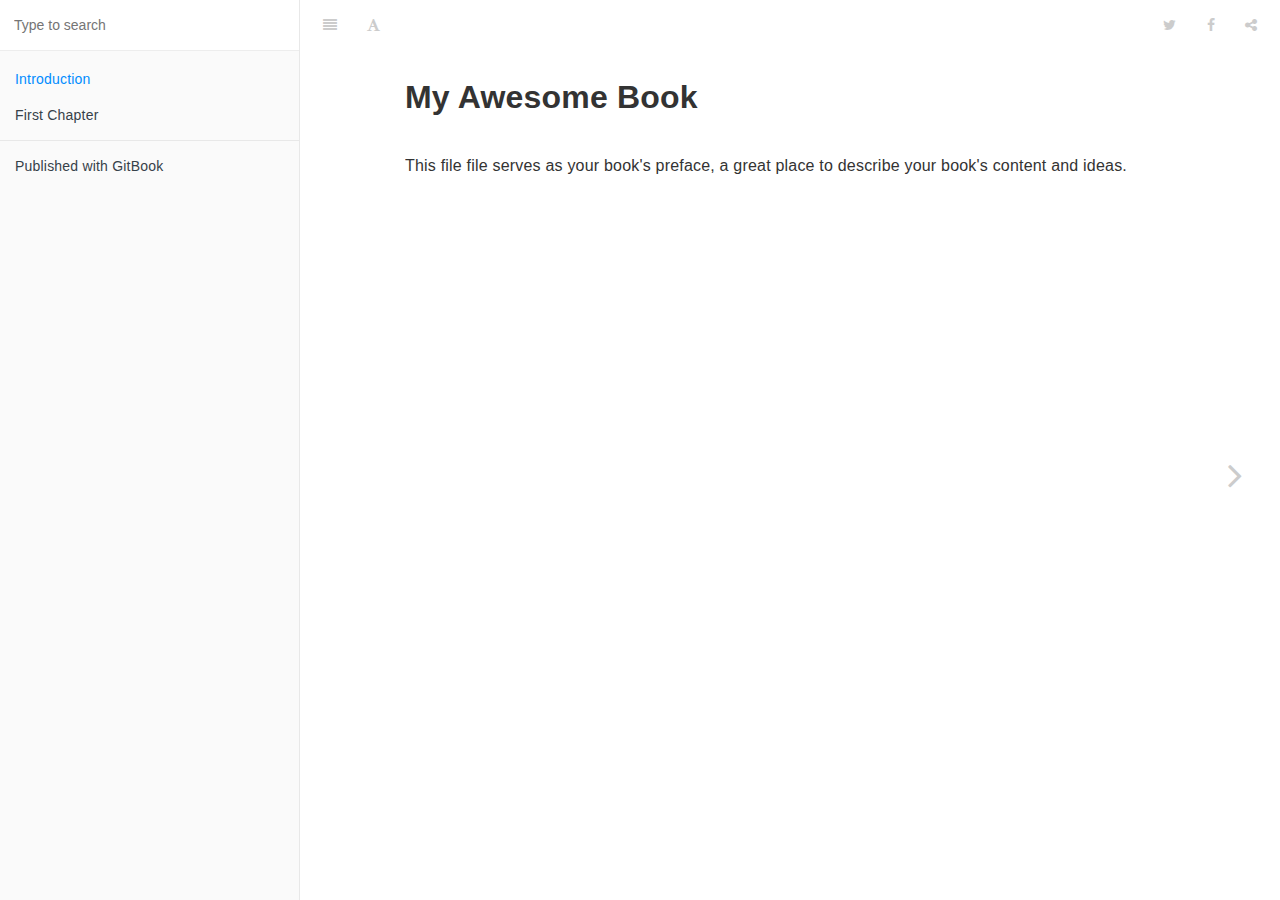
<file: _book/index.html>
<!DOCTYPE HTML>
<html lang="" >
    <head>
        <meta charset="UTF-8">
        <meta content="text/html; charset=utf-8" http-equiv="Content-Type">
        <title>Introduction · GitBook</title>
        <meta http-equiv="X-UA-Compatible" content="IE=edge" />
        <meta name="description" content="">
        <meta name="generator" content="GitBook 3.2.3">
        
        
        
    
    <link rel="stylesheet" href="gitbook/style.css">

    
            
                
                <link rel="stylesheet" href="gitbook/gitbook-plugin-highlight/website.css">
                
            
                
                <link rel="stylesheet" href="gitbook/gitbook-plugin-search/search.css">
                
            
                
                <link rel="stylesheet" href="gitbook/gitbook-plugin-fontsettings/website.css">
                
            
        

    

    
        
    
        
    
        
    
        
    
        
    
        
    

        
    
    
    <meta name="HandheldFriendly" content="true"/>
    <meta name="viewport" content="width=device-width, initial-scale=1, user-scalable=no">
    <meta name="apple-mobile-web-app-capable" content="yes">
    <meta name="apple-mobile-web-app-status-bar-style" content="black">
    <link rel="apple-touch-icon-precomposed" sizes="152x152" href="gitbook/images/apple-touch-icon-precomposed-152.png">
    <link rel="shortcut icon" href="gitbook/images/favicon.ico" type="image/x-icon">

    
    <link rel="next" href="chapter1.html" />
    
    

    </head>
    <body>
        
<div class="book">
    <div class="book-summary">
        
            
<div id="book-search-input" role="search">
    <input type="text" placeholder="Type to search" />
</div>

            
                <nav role="navigation">
                


<ul class="summary">
    
    

    

    
        
        
    
        <li class="chapter active" data-level="1.1" data-path="./">
            
                <a href="./">
            
                    
                    Introduction
            
                </a>
            

            
        </li>
    
        <li class="chapter " data-level="1.2" data-path="chapter1.html">
            
                <a href="chapter1.html">
            
                    
                    First Chapter
            
                </a>
            

            
        </li>
    

    

    <li class="divider"></li>

    <li>
        <a href="https://www.gitbook.com" target="blank" class="gitbook-link">
            Published with GitBook
        </a>
    </li>
</ul>


                </nav>
            
        
    </div>

    <div class="book-body">
        
            <div class="body-inner">
                
                    

<div class="book-header" role="navigation">
    

    <!-- Title -->
    <h1>
        <i class="fa fa-circle-o-notch fa-spin"></i>
        <a href="." >Introduction</a>
    </h1>
</div>




                    <div class="page-wrapper" tabindex="-1" role="main">
                        <div class="page-inner">
                            
<div id="book-search-results">
    <div class="search-noresults">
    
                                <section class="normal markdown-section">
                                
                                <h1 id="my-awesome-book">My Awesome Book</h1>
<p>This file file serves as your book&apos;s preface, a great place to describe your book&apos;s content and ideas.</p>

                                
                                </section>
                            
    </div>
    <div class="search-results">
        <div class="has-results">
            
            <h1 class="search-results-title"><span class='search-results-count'></span> results matching "<span class='search-query'></span>"</h1>
            <ul class="search-results-list"></ul>
            
        </div>
        <div class="no-results">
            
            <h1 class="search-results-title">No results matching "<span class='search-query'></span>"</h1>
            
        </div>
    </div>
</div>

                        </div>
                    </div>
                
            </div>

            
                
                
                <a href="chapter1.html" class="navigation navigation-next navigation-unique" aria-label="Next page: First Chapter">
                    <i class="fa fa-angle-right"></i>
                </a>
                
            
        
    </div>

    <script>
        var gitbook = gitbook || [];
        gitbook.push(function() {
            gitbook.page.hasChanged({"page":{"title":"Introduction","level":"1.1","depth":1,"next":{"title":"First Chapter","level":"1.2","depth":1,"path":"chapter1.md","ref":"chapter1.md","articles":[]},"dir":"ltr"},"config":{"gitbook":"*","theme":"default","variables":{},"plugins":["livereload"],"pluginsConfig":{"livereload":{},"highlight":{},"search":{},"lunr":{"maxIndexSize":1000000,"ignoreSpecialCharacters":false},"sharing":{"facebook":true,"twitter":true,"google":false,"weibo":false,"instapaper":false,"vk":false,"all":["facebook","google","twitter","weibo","instapaper"]},"fontsettings":{"theme":"white","family":"sans","size":2},"theme-default":{"styles":{"website":"styles/website.css","pdf":"styles/pdf.css","epub":"styles/epub.css","mobi":"styles/mobi.css","ebook":"styles/ebook.css","print":"styles/print.css"},"showLevel":false}},"structure":{"langs":"LANGS.md","readme":"README.md","glossary":"GLOSSARY.md","summary":"SUMMARY.md"},"pdf":{"pageNumbers":true,"fontSize":12,"fontFamily":"Arial","paperSize":"a4","chapterMark":"pagebreak","pageBreaksBefore":"/","margin":{"right":62,"left":62,"top":56,"bottom":56}},"styles":{"website":"styles/website.css","pdf":"styles/pdf.css","epub":"styles/epub.css","mobi":"styles/mobi.css","ebook":"styles/ebook.css","print":"styles/print.css"}},"file":{"path":"README.md","mtime":"2019-12-23T14:13:12.101Z","type":"markdown"},"gitbook":{"version":"3.2.3","time":"2019-12-23T14:16:37.340Z"},"basePath":".","book":{"language":""}});
        });
    </script>
</div>

        
    <script src="gitbook/gitbook.js"></script>
    <script src="gitbook/theme.js"></script>
    
        
        <script src="gitbook/gitbook-plugin-livereload/plugin.js"></script>
        
    
        
        <script src="gitbook/gitbook-plugin-search/search-engine.js"></script>
        
    
        
        <script src="gitbook/gitbook-plugin-search/search.js"></script>
        
    
        
        <script src="gitbook/gitbook-plugin-lunr/lunr.min.js"></script>
        
    
        
        <script src="gitbook/gitbook-plugin-lunr/search-lunr.js"></script>
        
    
        
        <script src="gitbook/gitbook-plugin-sharing/buttons.js"></script>
        
    
        
        <script src="gitbook/gitbook-plugin-fontsettings/fontsettings.js"></script>
        
    

    </body>
</html>
</file>
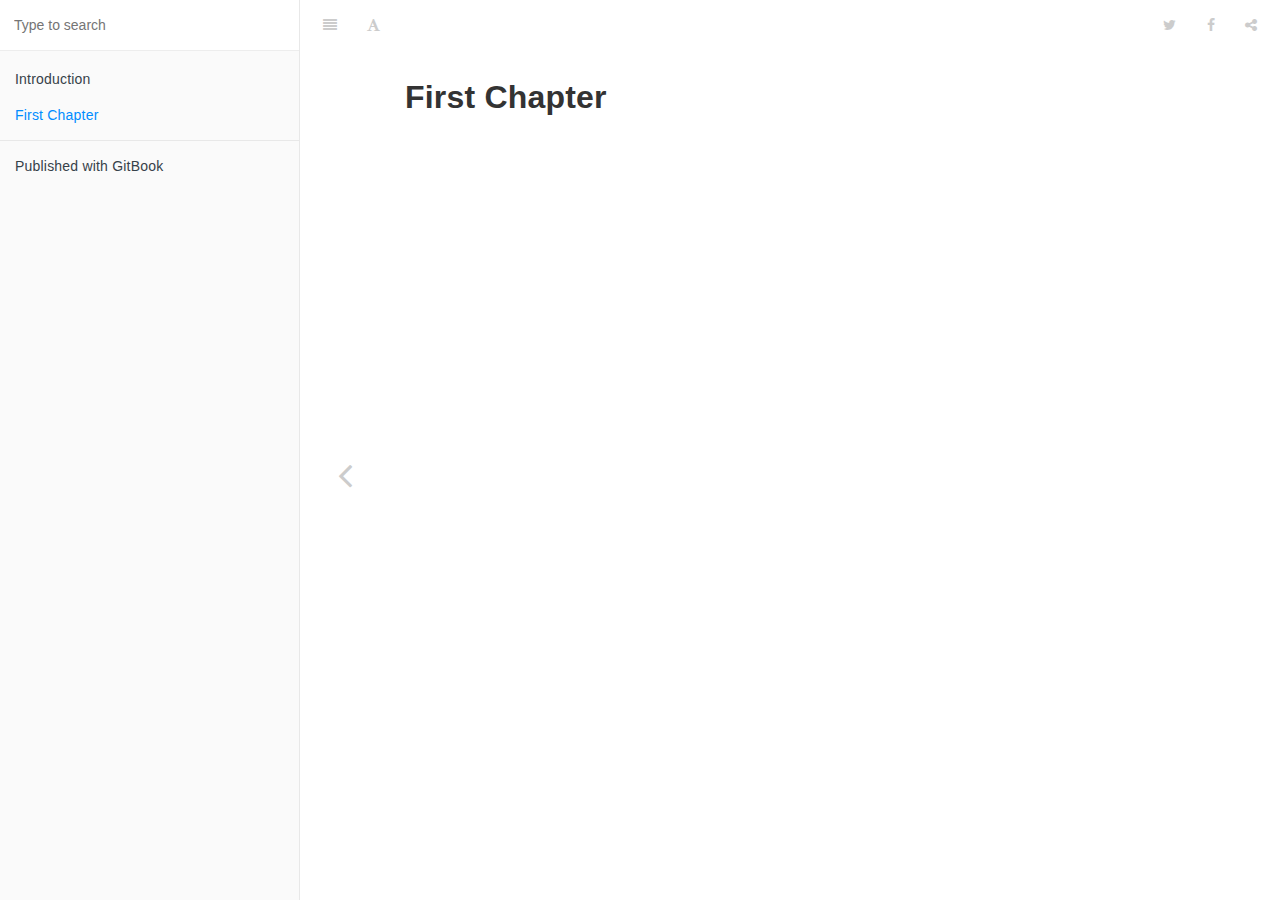
<file: _book/chapter1.html>
<!DOCTYPE HTML>
<html lang="" >
    <head>
        <meta charset="UTF-8">
        <meta content="text/html; charset=utf-8" http-equiv="Content-Type">
        <title>First Chapter · GitBook</title>
        <meta http-equiv="X-UA-Compatible" content="IE=edge" />
        <meta name="description" content="">
        <meta name="generator" content="GitBook 3.2.3">
        
        
        
    
    <link rel="stylesheet" href="gitbook/style.css">

    
            
                
                <link rel="stylesheet" href="gitbook/gitbook-plugin-highlight/website.css">
                
            
                
                <link rel="stylesheet" href="gitbook/gitbook-plugin-search/search.css">
                
            
                
                <link rel="stylesheet" href="gitbook/gitbook-plugin-fontsettings/website.css">
                
            
        

    

    
        
    
        
    
        
    
        
    
        
    
        
    

        
    
    
    <meta name="HandheldFriendly" content="true"/>
    <meta name="viewport" content="width=device-width, initial-scale=1, user-scalable=no">
    <meta name="apple-mobile-web-app-capable" content="yes">
    <meta name="apple-mobile-web-app-status-bar-style" content="black">
    <link rel="apple-touch-icon-precomposed" sizes="152x152" href="gitbook/images/apple-touch-icon-precomposed-152.png">
    <link rel="shortcut icon" href="gitbook/images/favicon.ico" type="image/x-icon">

    
    
    <link rel="prev" href="./" />
    

    </head>
    <body>
        
<div class="book">
    <div class="book-summary">
        
            
<div id="book-search-input" role="search">
    <input type="text" placeholder="Type to search" />
</div>

            
                <nav role="navigation">
                


<ul class="summary">
    
    

    

    
        
        
    
        <li class="chapter " data-level="1.1" data-path="./">
            
                <a href="./">
            
                    
                    Introduction
            
                </a>
            

            
        </li>
    
        <li class="chapter active" data-level="1.2" data-path="chapter1.html">
            
                <a href="chapter1.html">
            
                    
                    First Chapter
            
                </a>
            

            
        </li>
    

    

    <li class="divider"></li>

    <li>
        <a href="https://www.gitbook.com" target="blank" class="gitbook-link">
            Published with GitBook
        </a>
    </li>
</ul>


                </nav>
            
        
    </div>

    <div class="book-body">
        
            <div class="body-inner">
                
                    

<div class="book-header" role="navigation">
    

    <!-- Title -->
    <h1>
        <i class="fa fa-circle-o-notch fa-spin"></i>
        <a href="." >First Chapter</a>
    </h1>
</div>




                    <div class="page-wrapper" tabindex="-1" role="main">
                        <div class="page-inner">
                            
<div id="book-search-results">
    <div class="search-noresults">
    
                                <section class="normal markdown-section">
                                
                                <h1 id="first-chapter">First Chapter</h1>

                                
                                </section>
                            
    </div>
    <div class="search-results">
        <div class="has-results">
            
            <h1 class="search-results-title"><span class='search-results-count'></span> results matching "<span class='search-query'></span>"</h1>
            <ul class="search-results-list"></ul>
            
        </div>
        <div class="no-results">
            
            <h1 class="search-results-title">No results matching "<span class='search-query'></span>"</h1>
            
        </div>
    </div>
</div>

                        </div>
                    </div>
                
            </div>

            
                
                <a href="./" class="navigation navigation-prev navigation-unique" aria-label="Previous page: Introduction">
                    <i class="fa fa-angle-left"></i>
                </a>
                
                
            
        
    </div>

    <script>
        var gitbook = gitbook || [];
        gitbook.push(function() {
            gitbook.page.hasChanged({"page":{"title":"First Chapter","level":"1.2","depth":1,"previous":{"title":"Introduction","level":"1.1","depth":1,"path":"README.md","ref":"README.md","articles":[]},"dir":"ltr"},"config":{"gitbook":"*","theme":"default","variables":{},"plugins":["livereload"],"pluginsConfig":{"livereload":{},"highlight":{},"search":{},"lunr":{"maxIndexSize":1000000,"ignoreSpecialCharacters":false},"sharing":{"facebook":true,"twitter":true,"google":false,"weibo":false,"instapaper":false,"vk":false,"all":["facebook","google","twitter","weibo","instapaper"]},"fontsettings":{"theme":"white","family":"sans","size":2},"theme-default":{"styles":{"website":"styles/website.css","pdf":"styles/pdf.css","epub":"styles/epub.css","mobi":"styles/mobi.css","ebook":"styles/ebook.css","print":"styles/print.css"},"showLevel":false}},"structure":{"langs":"LANGS.md","readme":"README.md","glossary":"GLOSSARY.md","summary":"SUMMARY.md"},"pdf":{"pageNumbers":true,"fontSize":12,"fontFamily":"Arial","paperSize":"a4","chapterMark":"pagebreak","pageBreaksBefore":"/","margin":{"right":62,"left":62,"top":56,"bottom":56}},"styles":{"website":"styles/website.css","pdf":"styles/pdf.css","epub":"styles/epub.css","mobi":"styles/mobi.css","ebook":"styles/ebook.css","print":"styles/print.css"}},"file":{"path":"chapter1.md","mtime":"2019-12-23T14:13:12.115Z","type":"markdown"},"gitbook":{"version":"3.2.3","time":"2019-12-23T14:16:37.340Z"},"basePath":".","book":{"language":""}});
        });
    </script>
</div>

        
    <script src="gitbook/gitbook.js"></script>
    <script src="gitbook/theme.js"></script>
    
        
        <script src="gitbook/gitbook-plugin-livereload/plugin.js"></script>
        
    
        
        <script src="gitbook/gitbook-plugin-search/search-engine.js"></script>
        
    
        
        <script src="gitbook/gitbook-plugin-search/search.js"></script>
        
    
        
        <script src="gitbook/gitbook-plugin-lunr/lunr.min.js"></script>
        
    
        
        <script src="gitbook/gitbook-plugin-lunr/search-lunr.js"></script>
        
    
        
        <script src="gitbook/gitbook-plugin-sharing/buttons.js"></script>
        
    
        
        <script src="gitbook/gitbook-plugin-fontsettings/fontsettings.js"></script>
        
    

    </body>
</html>
</file>
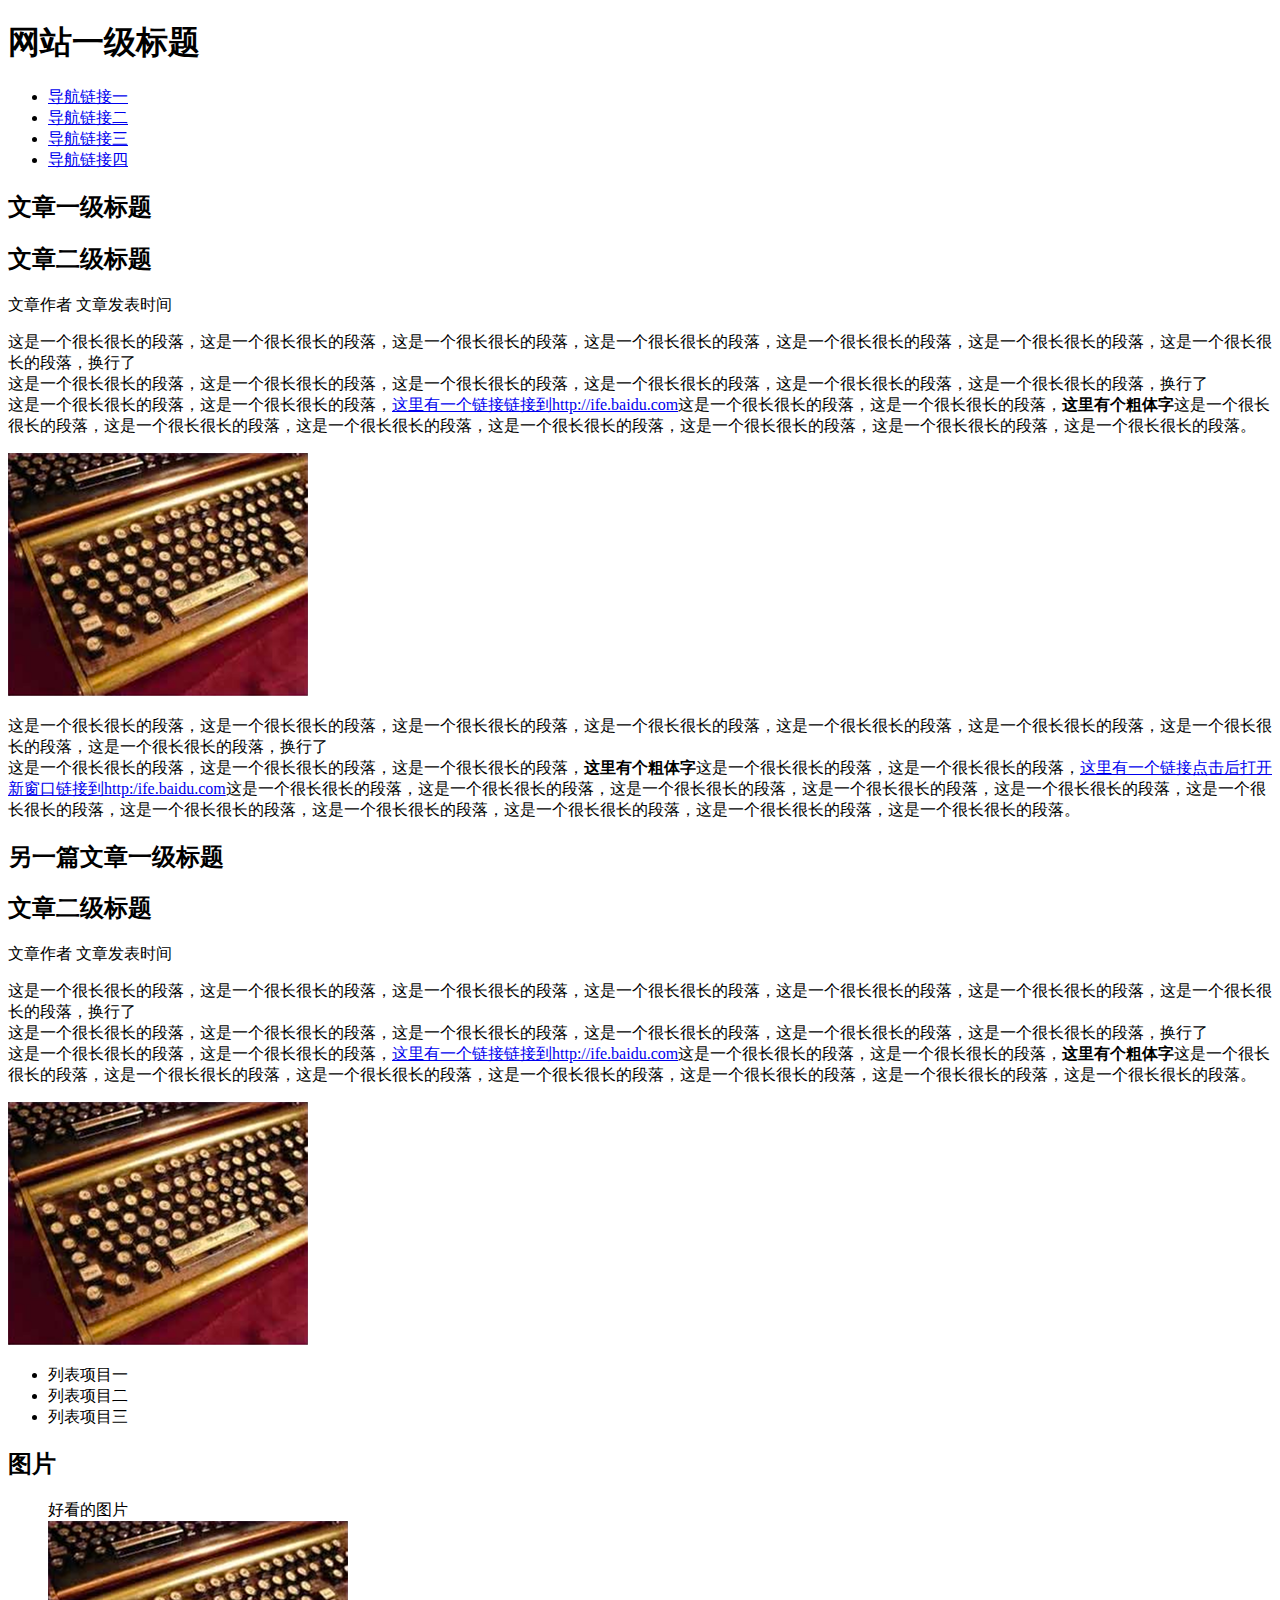
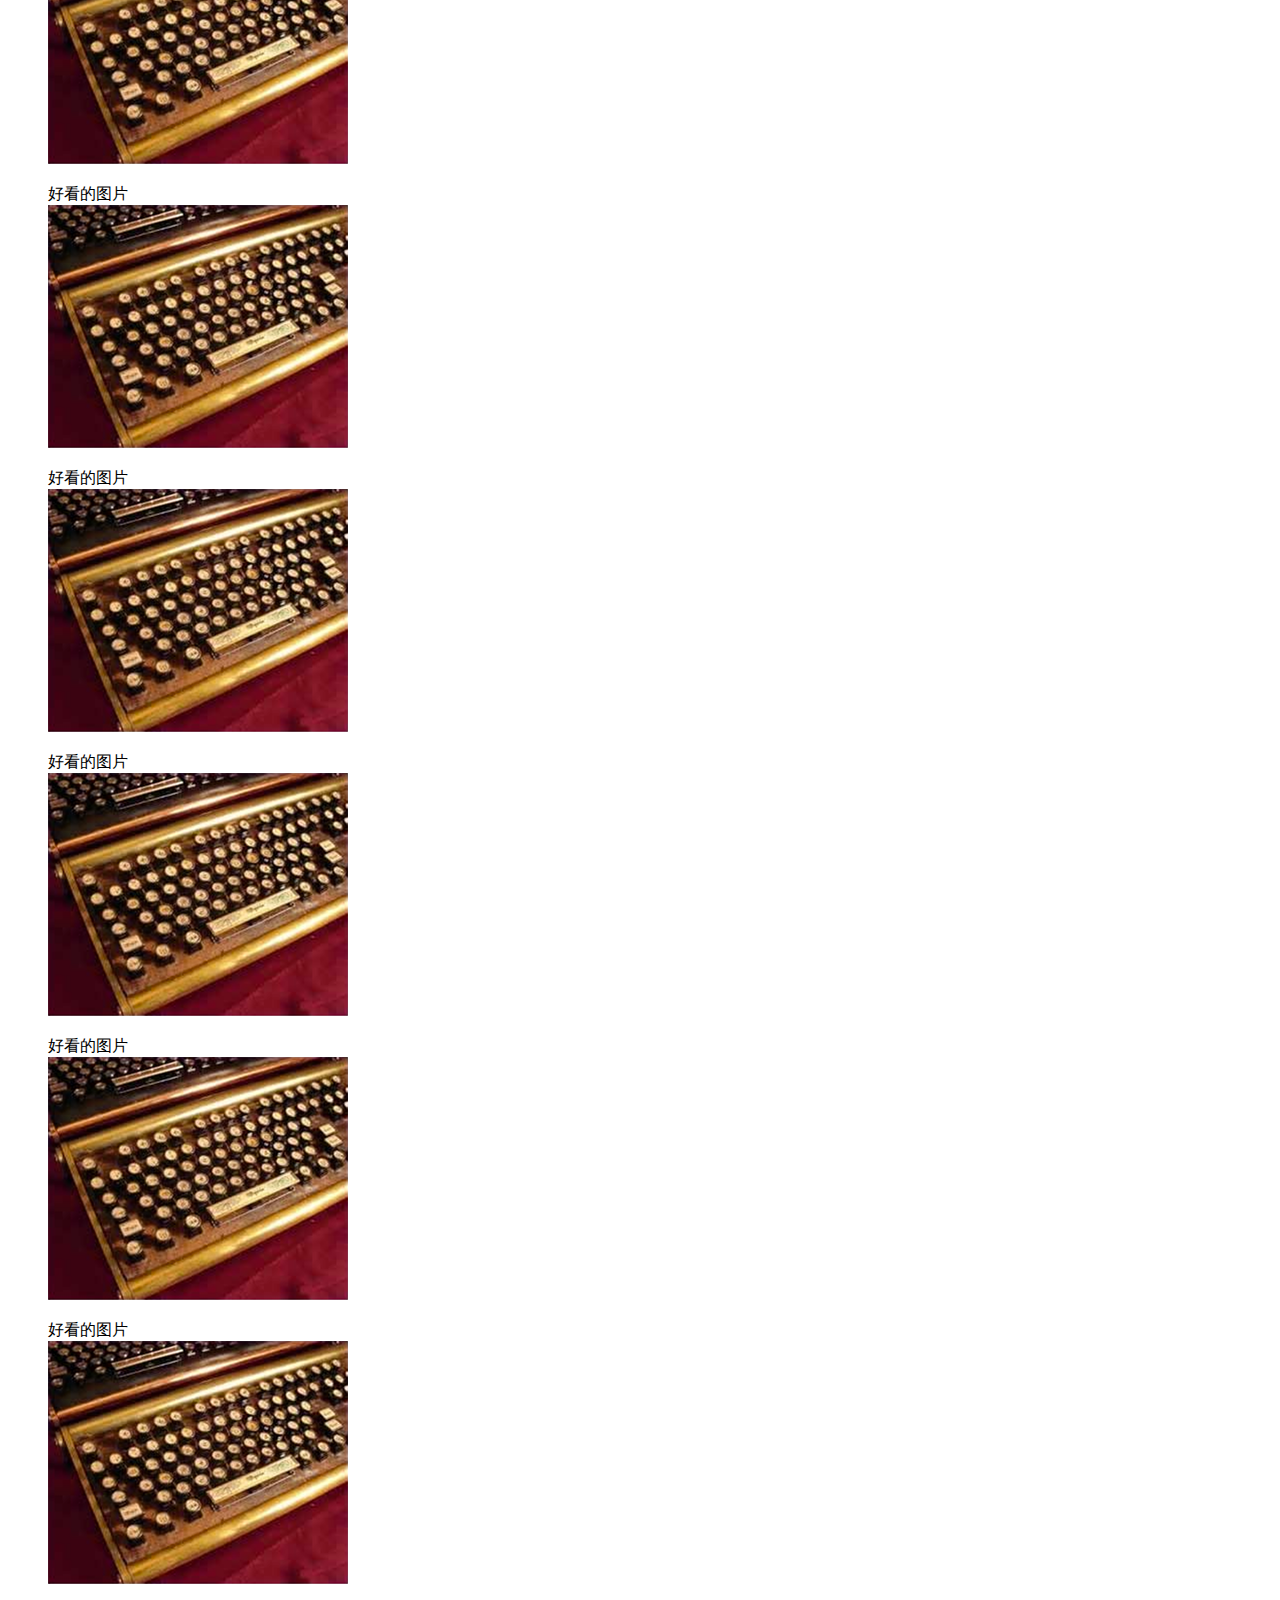
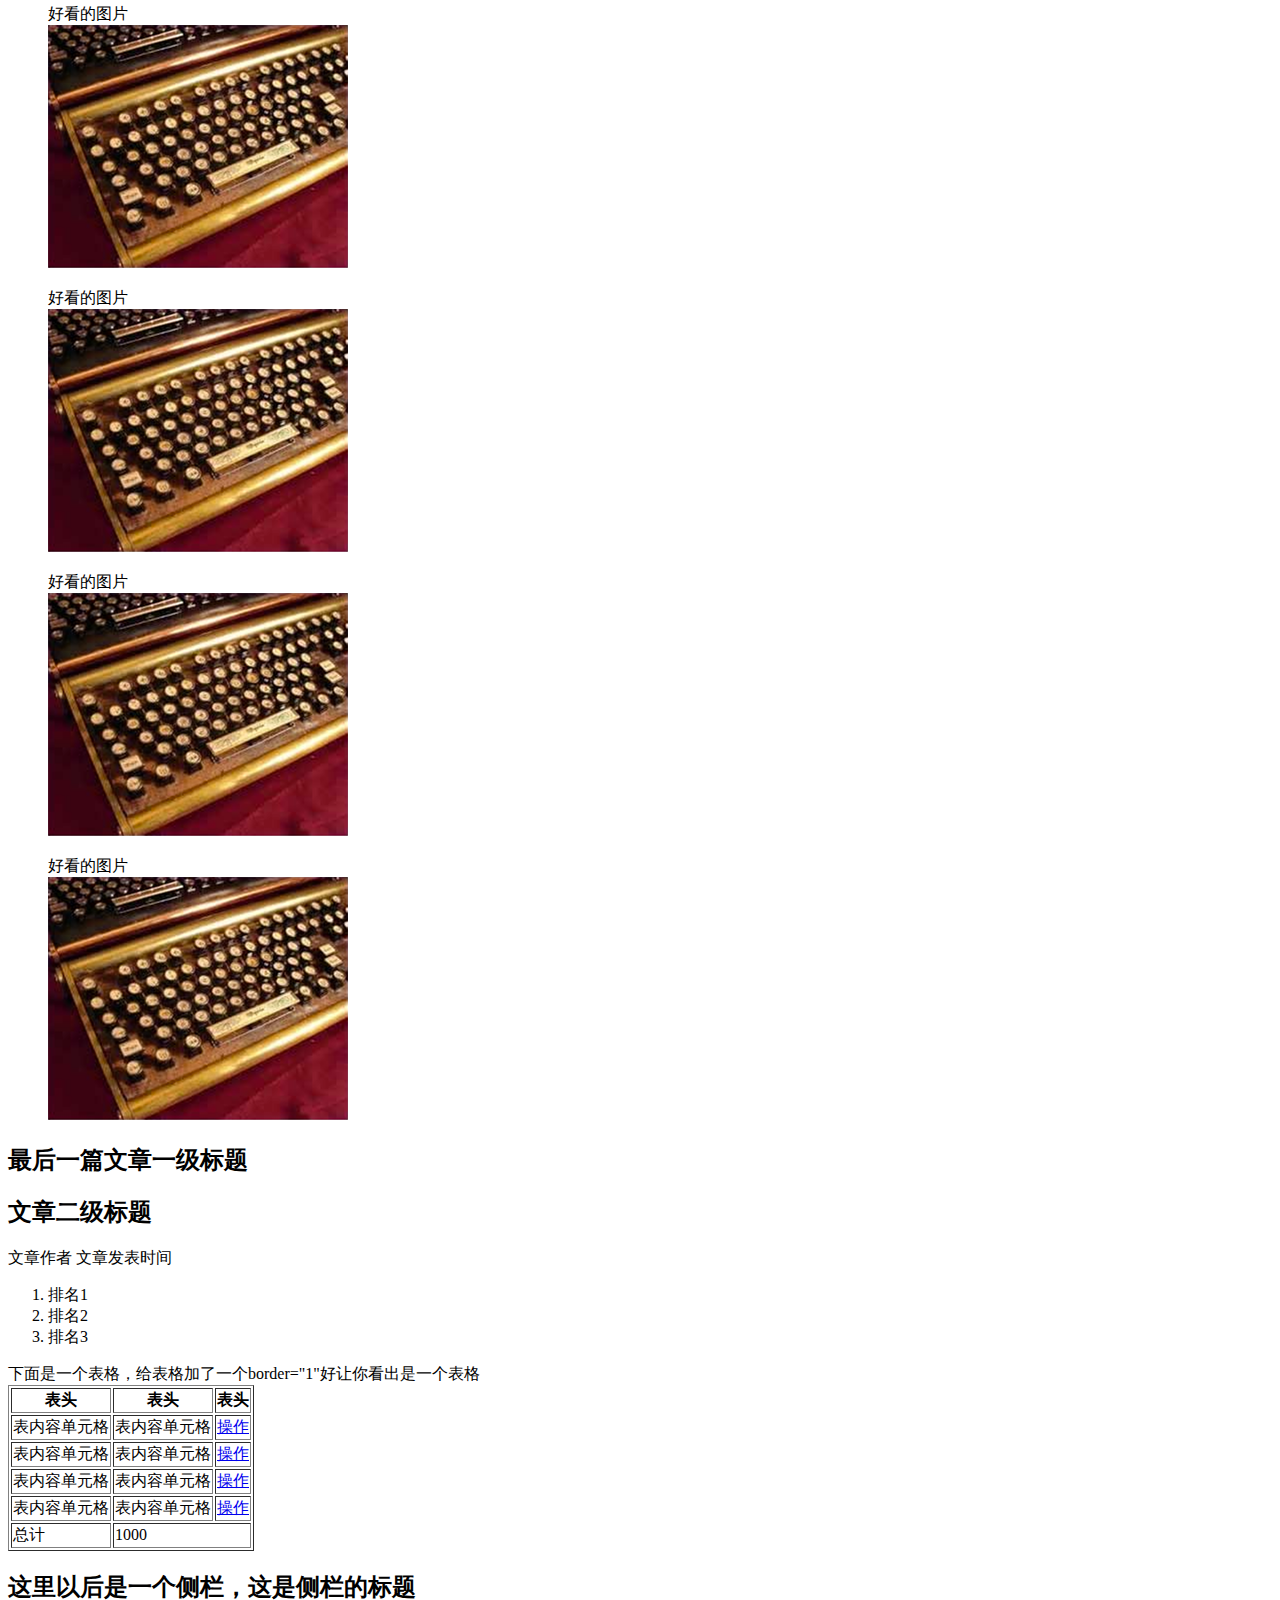
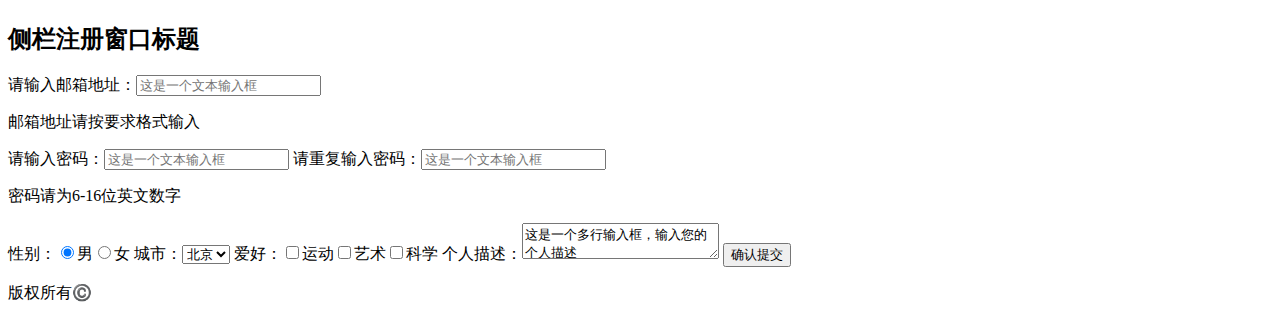
<file: academy_xiaowei/task1_xiaowei.html>
<!DOCTYPE html>
<html>
<head>
<meta charset="utf-8">
<meta http-equiv="X-UA-Compatible" content="IE=edge,chrome=1">
<title>ife2017_小薇学院_任务一_零基础HTML编码</title>
</head>
<body>
<header>
<h1>网站一级标题</h1>
<ul>
	<li><a href="#">导航链接一</a></li>
	<li><a href="#">导航链接二</a></li>
	<li><a href="#">导航链接三</a></li>
	<li><a href="#">导航链接四</a></li>
</ul>
</header>
<article>
<h2>文章一级标题</h2>
<h2>文章二级标题</h2>
<p><span>文章作者</span> <span>文章发表时间</span></p>
<p>这是一个很长很长的段落，这是一个很长很长的段落，这是一个很长很长的段落，这是一个很长很长的段落，这是一个很长很长的段落，这是一个很长很长的段落，这是一个很长很长的段落，换行了<br/>这是一个很长很长的段落，这是一个很长很长的段落，这是一个很长很长的段落，这是一个很长很长的段落，这是一个很长很长的段落，这是一个很长很长的段落，换行了<br/>这是一个很长很长的段落，这是一个很长很长的段落，<a href="http://ife.baidu.com">这里有一个链接链接到http://ife.baidu.com</a>这是一个很长很长的段落，这是一个很长很长的段落，<strong>这里有个粗体字</strong>这是一个很长很长的段落，这是一个很长很长的段落，这是一个很长很长的段落，这是一个很长很长的段落，这是一个很长很长的段落，这是一个很长很长的段落，这是一个很长很长的段落。</p>
<img src="xwtask1_1.png" alt="">
<p>这是一个很长很长的段落，这是一个很长很长的段落，这是一个很长很长的段落，这是一个很长很长的段落，这是一个很长很长的段落，这是一个很长很长的段落，这是一个很长很长的段落，这是一个很长很长的段落，换行了<br/>这是一个很长很长的段落，这是一个很长很长的段落，这是一个很长很长的段落，<strong>这里有个粗体字</strong>这是一个很长很长的段落，这是一个很长很长的段落，<a href="http://ife.baidu.com" target="_blank">这里有一个链接点击后打开新窗口链接到http:/ife.baidu.com</a>这是一个很长很长的段落，这是一个很长很长的段落，这是一个很长很长的段落，这是一个很长很长的段落，这是一个很长很长的段落，这是一个很长很长的段落，这是一个很长很长的段落，这是一个很长很长的段落，这是一个很长很长的段落，这是一个很长很长的段落，这是一个很长很长的段落。</p>
</article>
<article>
<h2>另一篇文章一级标题</h2>
<h2>文章二级标题</h2>
<p><span>文章作者</span> <span>文章发表时间</span></p>
<p>这是一个很长很长的段落，这是一个很长很长的段落，这是一个很长很长的段落，这是一个很长很长的段落，这是一个很长很长的段落，这是一个很长很长的段落，这是一个很长很长的段落，换行了<br/>这是一个很长很长的段落，这是一个很长很长的段落，这是一个很长很长的段落，这是一个很长很长的段落，这是一个很长很长的段落，这是一个很长很长的段落，换行了<br/>这是一个很长很长的段落，这是一个很长很长的段落，<a href="http://ife.baidu.com">这里有一个链接链接到http://ife.baidu.com</a>这是一个很长很长的段落，这是一个很长很长的段落，<strong>这里有个粗体字</strong>这是一个很长很长的段落，这是一个很长很长的段落，这是一个很长很长的段落，这是一个很长很长的段落，这是一个很长很长的段落，这是一个很长很长的段落，这是一个很长很长的段落。</p>
<img src="xwtask1_1.png" alt="">
<ul>
	<li>列表项目一</li>
	<li>列表项目二</li>
	<li>列表项目三</li>
</ul>
</article>
<section>
<h2>图片</h2>
<dl>
	<dd>好看的图片<br/><img src="xwtask1_1.png" alt=""></dd>
</dl><dl>
	<dd>好看的图片<br/><img src="xwtask1_1.png" alt=""></dd>
</dl><dl>
	<dd>好看的图片<br/><img src="xwtask1_1.png" alt=""></dd>
</dl><dl>
	<dd>好看的图片<br/><img src="xwtask1_1.png" alt=""></dd>
</dl><dl>
	<dd>好看的图片<br/><img src="xwtask1_1.png" alt=""></dd>
</dl><dl>
	<dd>好看的图片<br/><img src="xwtask1_1.png" alt=""></dd>
</dl><dl>
	<dd>好看的图片<br/><img src="xwtask1_1.png" alt=""></dd>
</dl><dl>
	<dd>好看的图片<br/><img src="xwtask1_1.png" alt=""></dd>
</dl><dl>
	<dd>好看的图片<br/><img src="xwtask1_1.png" alt=""></dd>
</dl><dl>
	<dd>好看的图片<br/><img src="xwtask1_1.png" alt=""></dd>
</dl>
</section>
<section>
<h2>最后一篇文章一级标题</h2>
<h2>文章二级标题</h2>
<p><span>文章作者</span> <span>文章发表时间</span></p>
<ol>
	<li>排名1</li>
	<li>排名2</li>
	<li>排名3</li>
</ol>
下面是一个表格，给表格加了一个border="1"好让你看出是一个表格
<table border="1">
	<tr><th>表头</th><th>表头</th><th>表头</th></tr>
	<tr><td>表内容单元格</td><td>表内容单元格</td><td><a href="#">操作</a></td></tr>
	<tr><td>表内容单元格</td><td>表内容单元格</td><td><a href="#">操作</a></td></tr>
	<tr><td>表内容单元格</td><td>表内容单元格</td><td><a href="#">操作</a></td></tr>
	<tr><td>表内容单元格</td><td>表内容单元格</td><td><a href="#">操作</a></td></tr>
	<tr><td>总计</td><td colspan="2">1000</td></tr>
</table>
</section>
<aside>
<h2>这里以后是一个侧栏，这是侧栏的标题</h2>
<h2>侧栏注册窗口标题</h2>
<form>
<label>请输入邮箱地址：</label><input type="text" placeholder="这是一个文本输入框">
<p>邮箱地址请按要求格式输入</p>
<label>请输入密码：</label><input type="password" placeholder="这是一个文本输入框"><label> 请重复输入密码：</label><input type="password" placeholder="这是一个文本输入框">
<p>密码请为6-16位英文数字</p>
<label>性别：</label><input type="radio" value="male" checked="checked">男<input type="radio" value="female">女 <label>城市：</label><select><option value="beijing">北京</option><option value="shanghai">上海</option></select> <label>爱好：</label><input type="checkbox" value="sport">运动<input type="checkbox" value="art">艺术<input type="checkbox" value="science">科学 <label>个人描述：</label><textarea cols="22" rows="2">这是一个多行输入框，输入您的个人描述</textarea> <input type="submit" value="确认提交">
</form>
</aside>
<footer><p>版权所有©️</p></footer>
</body>
</html>
</file>
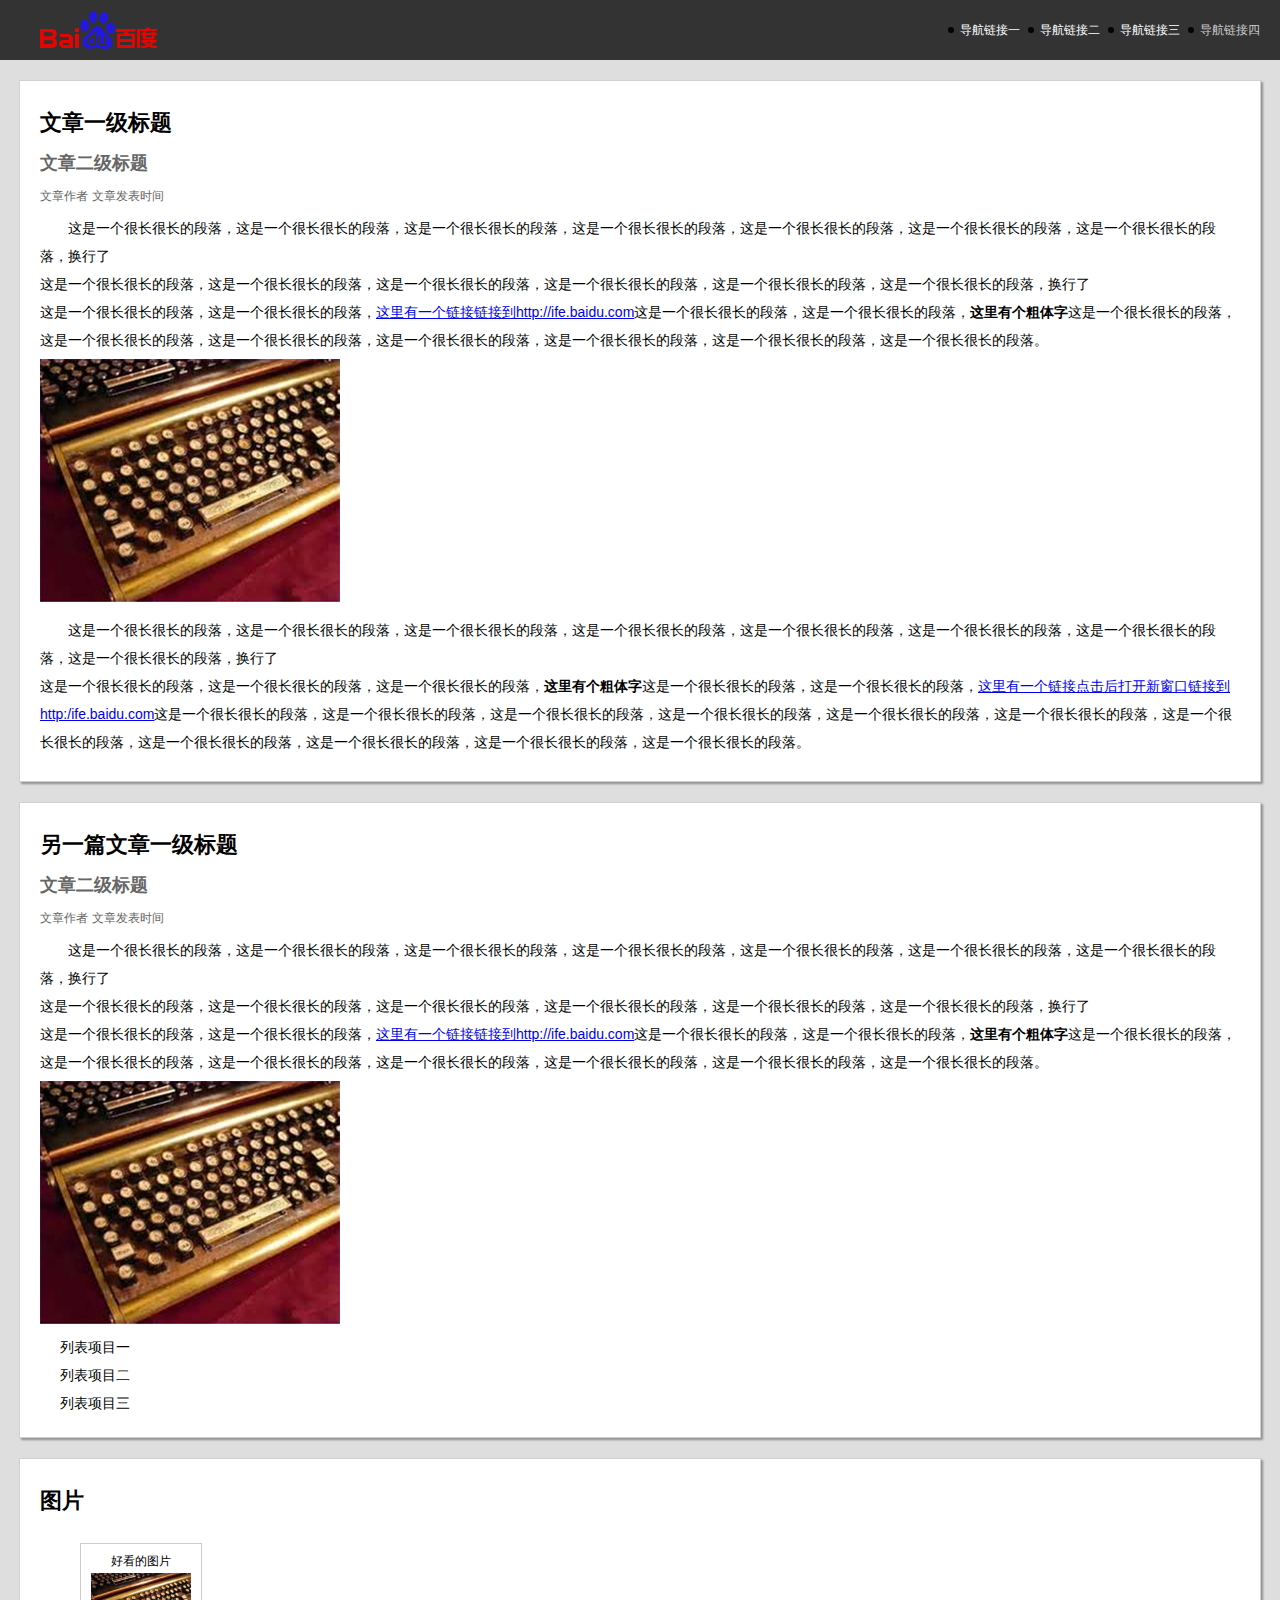
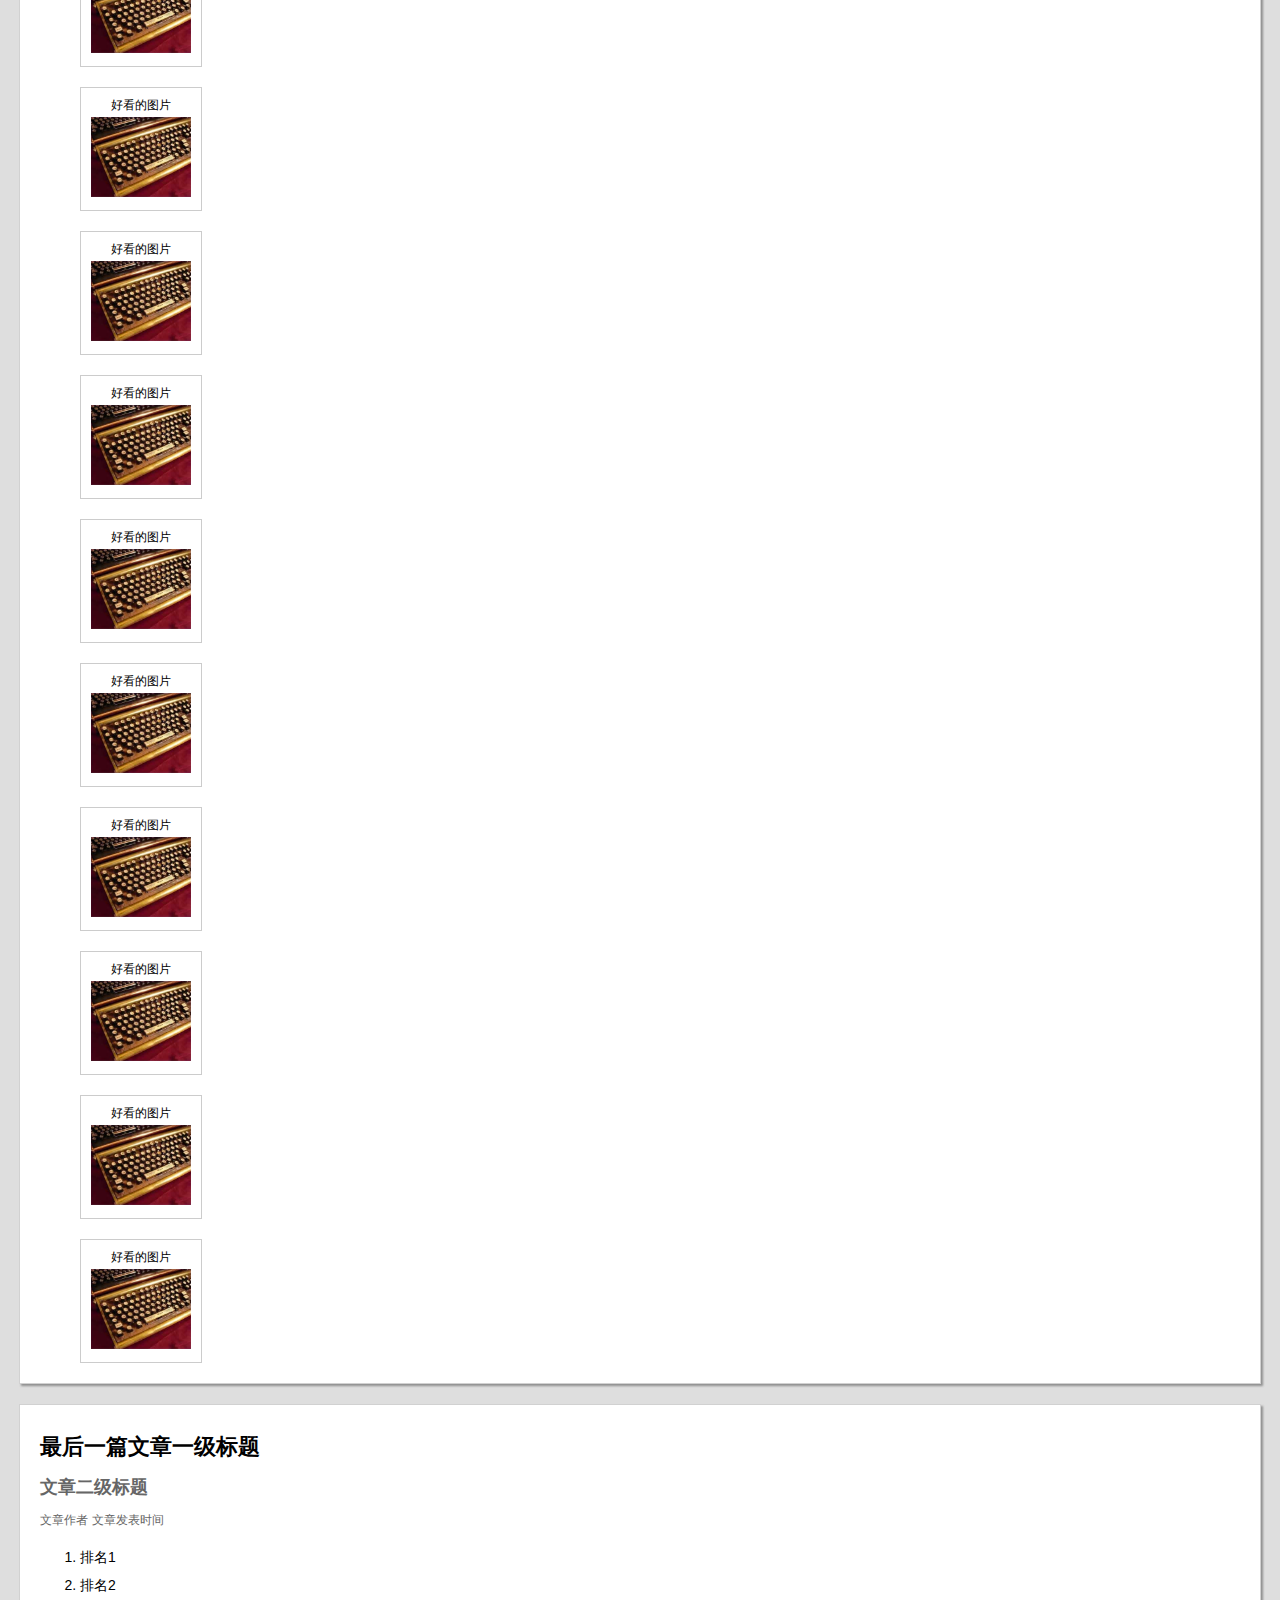
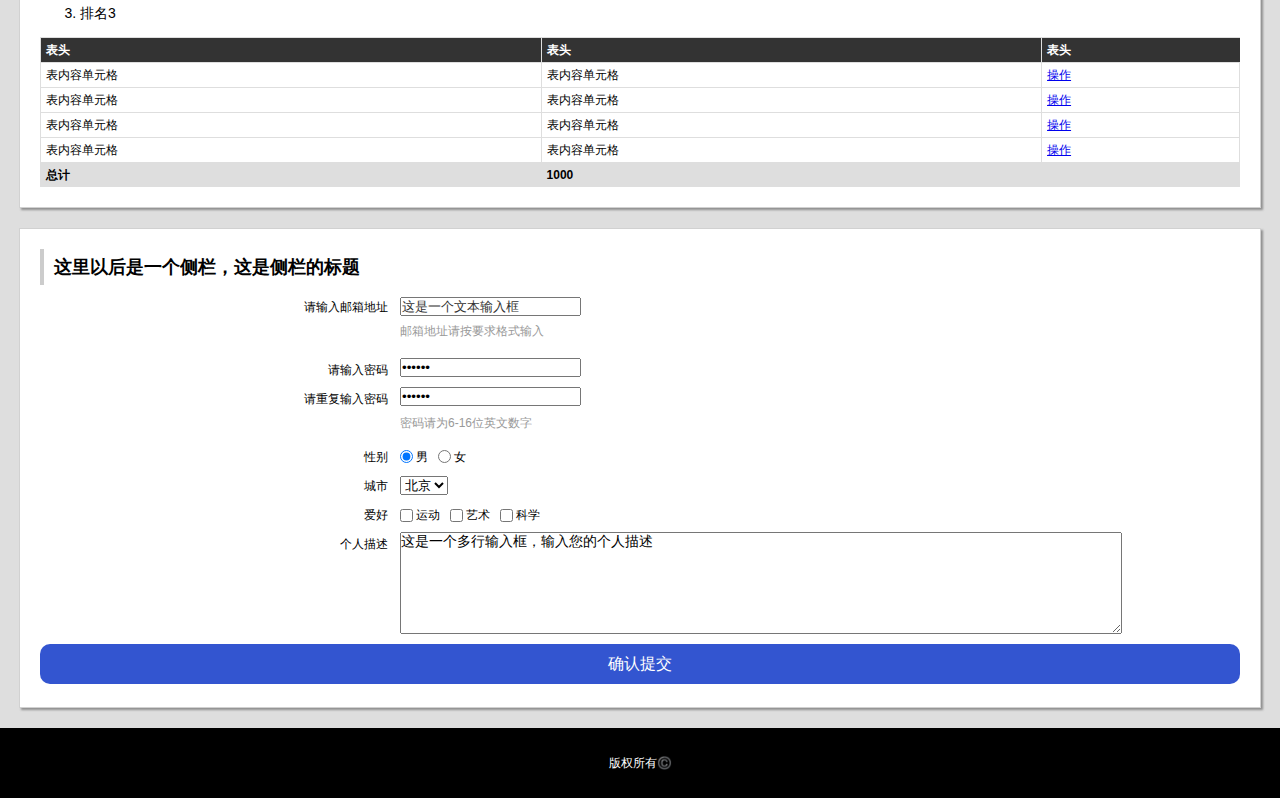
<file: academy_xiaowei/task2_xiaowei.html>
<!DOCTYPE html>
<html>
<head>
<meta charset="utf-8">
<meta http-equiv="X-UA-Compatible" content="IE=edge,chrome=1">
<title>ife2017_小薇学院_任务二_零基础HTML及CSS编码（一）</title>
<link rel="stylesheet" href="css/task2_xiaowei.css">
</head>
<body>
<header>
<h1>网站一级标题</h1>
<div>
<ul>
	<li><a href="#">导航链接一</a></li>
	<li><a href="#">导航链接二</a></li>
	<li><a href="#">导航链接三</a></li>
	<li><a href="#">导航链接四</a></li>
</ul></div>
</header>
<article>
<h2>文章一级标题</h2>
<h2>文章二级标题</h2>
<p><span>文章作者</span>
<span>文章发表时间</span></p>
<p>这是一个很长很长的段落，这是一个很长很长的段落，这是一个很长很长的段落，这是一个很长很长的段落，这是一个很长很长的段落，这是一个很长很长的段落，这是一个很长很长的段落，换行了<br/>这是一个很长很长的段落，这是一个很长很长的段落，这是一个很长很长的段落，这是一个很长很长的段落，这是一个很长很长的段落，这是一个很长很长的段落，换行了<br/>这是一个很长很长的段落，这是一个很长很长的段落，<a href="http://ife.baidu.com">这里有一个链接链接到http://ife.baidu.com</a>这是一个很长很长的段落，这是一个很长很长的段落，<strong>这里有个粗体字</strong>这是一个很长很长的段落，这是一个很长很长的段落，这是一个很长很长的段落，这是一个很长很长的段落，这是一个很长很长的段落，这是一个很长很长的段落，这是一个很长很长的段落。</p>
<img src="images/xwtask1_1.png" alt="">
<p>这是一个很长很长的段落，这是一个很长很长的段落，这是一个很长很长的段落，这是一个很长很长的段落，这是一个很长很长的段落，这是一个很长很长的段落，这是一个很长很长的段落，这是一个很长很长的段落，换行了<br/>这是一个很长很长的段落，这是一个很长很长的段落，这是一个很长很长的段落，<strong>这里有个粗体字</strong>这是一个很长很长的段落，这是一个很长很长的段落，<a href="http://ife.baidu.com" target="_blank">这里有一个链接点击后打开新窗口链接到http:/ife.baidu.com</a>这是一个很长很长的段落，这是一个很长很长的段落，这是一个很长很长的段落，这是一个很长很长的段落，这是一个很长很长的段落，这是一个很长很长的段落，这是一个很长很长的段落，这是一个很长很长的段落，这是一个很长很长的段落，这是一个很长很长的段落，这是一个很长很长的段落。</p>
</article>
<article>
<h2>另一篇文章一级标题</h2>
<h2>文章二级标题</h2>
<p><span>文章作者</span>
<span>文章发表时间</span></p>
<p>这是一个很长很长的段落，这是一个很长很长的段落，这是一个很长很长的段落，这是一个很长很长的段落，这是一个很长很长的段落，这是一个很长很长的段落，这是一个很长很长的段落，换行了<br/>这是一个很长很长的段落，这是一个很长很长的段落，这是一个很长很长的段落，这是一个很长很长的段落，这是一个很长很长的段落，这是一个很长很长的段落，换行了<br/>这是一个很长很长的段落，这是一个很长很长的段落，<a href="http://ife.baidu.com">这里有一个链接链接到http://ife.baidu.com</a>这是一个很长很长的段落，这是一个很长很长的段落，<strong>这里有个粗体字</strong>这是一个很长很长的段落，这是一个很长很长的段落，这是一个很长很长的段落，这是一个很长很长的段落，这是一个很长很长的段落，这是一个很长很长的段落，这是一个很长很长的段落。</p>
<img src="images/xwtask1_1.png" alt="">
<ul>
	<li>列表项目一</li>
	<li>列表项目二</li>
	<li>列表项目三</li>
</ul>
</article>
<section>
<h2>图片</h2>
<dl>
	<dd>好看的图片<br/><img src="images/xwtask1_1.png" alt=""></dd>
</dl><dl>
	<dd>好看的图片<br/><img src="images/xwtask1_1.png" alt=""></dd>
</dl><dl>
	<dd>好看的图片<br/><img src="images/xwtask1_1.png" alt=""></dd>
</dl><dl>
	<dd>好看的图片<br/><img src="images/xwtask1_1.png" alt=""></dd>
</dl><dl>
	<dd>好看的图片<br/><img src="images/xwtask1_1.png" alt=""></dd>
</dl><dl>
	<dd>好看的图片<br/><img src="images/xwtask1_1.png" alt=""></dd>
</dl><dl>
	<dd>好看的图片<br/><img src="images/xwtask1_1.png" alt=""></dd>
</dl><dl>
	<dd>好看的图片<br/><img src="images/xwtask1_1.png" alt=""></dd>
</dl><dl>
	<dd>好看的图片<br/><img src="images/xwtask1_1.png" alt=""></dd>
</dl><dl>
	<dd>好看的图片<br/><img src="images/xwtask1_1.png" alt=""></dd>
</dl>
</section>
<section>
<h2>最后一篇文章一级标题</h2>
<h2>文章二级标题</h2>
<p><span>文章作者</span>
<span>文章发表时间</span></p>
<ol>
	<li>排名1</li>
	<li>排名2</li>
	<li>排名3</li>
</ol>
<table cellspacing="0" cellpadding="0">
	<tbody>
	<thead>
	<tr><th>表头</th><th>表头</th><th>表头</th></tr></thead>
	<tr><td>表内容单元格</td><td>表内容单元格</td><td><a href="#">操作</a></td></tr>
	<tr><td>表内容单元格</td><td>表内容单元格</td><td><a href="#">操作</a></td></tr>
	<tr><td>表内容单元格</td><td>表内容单元格</td><td><a href="#">操作</a></td></tr>
	<tr><td>表内容单元格</td><td>表内容单元格</td><td><a href="#">操作</a></td></tr>
	<tfoot>
	<tr><td>总计</td><td colspan="2">1000</td></tr></tfoot>
	</tbody>
</table>
</section>
<aside>
<h2>这里以后是一个侧栏，这是侧栏的标题</h2>
<h2>侧栏注册窗口标题</h2>
<form>
<label for="email">请输入邮箱地址</label><input type="text" placeholder="这是一个文本输入框" name="email" />
<p>邮箱地址请按要求格式输入</p>
<label for="pwd">请输入密码</label><input type="password" placeholder="这是一个文本输入框" name="pwd" value="111111" />
<label for="pwd2"> 请重复输入密码</label><input type="password" placeholder="这是一个文本输入框" name="pwd2" value="111111" />
<p>密码请为6-16位英文数字</p>
<label for="gender">性别</label><input type="radio" value="male" checked="checked" name="gender" /><span>男</span><input type="radio" value="female" name="gender" /><span>女</span>
<label for="city">城市</label><select name="city"><option value="beijing">北京</option><option value="shanghai">上海</option></select>
<label for="hobby">爱好</label><input type="checkbox" value="sport" name="hobby" /><span>运动</span><input type="checkbox" value="art" /><span>艺术</span><input type="checkbox" value="science" /><span>科学</span>
<label for="description">个人描述</label><textarea cols="22" rows="2" name="description">这是一个多行输入框，输入您的个人描述</textarea>
<input type="submit" value="确认提交" />
</form>
</aside>
<footer><p>版权所有©️</p></footer>
</body>
</html>
</file>
<file: _book/gitbook/gitbook-plugin-highlight/website.css>
.book .book-body .page-wrapper .page-inner section.normal pre,
.book .book-body .page-wrapper .page-inner section.normal code {
  /* http://jmblog.github.com/color-themes-for-google-code-highlightjs */
  /* Tomorrow Comment */
  /* Tomorrow Red */
  /* Tomorrow Orange */
  /* Tomorrow Yellow */
  /* Tomorrow Green */
  /* Tomorrow Aqua */
  /* Tomorrow Blue */
  /* Tomorrow Purple */
}
.book .book-body .page-wrapper .page-inner section.normal pre .hljs-comment,
.book .book-body .page-wrapper .page-inner section.normal code .hljs-comment,
.book .book-body .page-wrapper .page-inner section.normal pre .hljs-title,
.book .book-body .page-wrapper .page-inner section.normal code .hljs-title {
  color: #8e908c;
}
.book .book-body .page-wrapper .page-inner section.normal pre .hljs-variable,
.book .book-body .page-wrapper .page-inner section.normal code .hljs-variable,
.book .book-body .page-wrapper .page-inner section.normal pre .hljs-attribute,
.book .book-body .page-wrapper .page-inner section.normal code .hljs-attribute,
.book .book-body .page-wrapper .page-inner section.normal pre .hljs-tag,
.book .book-body .page-wrapper .page-inner section.normal code .hljs-tag,
.book .book-body .page-wrapper .page-inner section.normal pre .hljs-regexp,
.book .book-body .page-wrapper .page-inner section.normal code .hljs-regexp,
.book .book-body .page-wrapper .page-inner section.normal pre .hljs-deletion,
.book .book-body .page-wrapper .page-inner section.normal code .hljs-deletion,
.book .book-body .page-wrapper .page-inner section.normal pre .ruby .hljs-constant,
.book .book-body .page-wrapper .page-inner section.normal code .ruby .hljs-constant,
.book .book-body .page-wrapper .page-inner section.normal pre .xml .hljs-tag .hljs-title,
.book .book-body .page-wrapper .page-inner section.normal code .xml .hljs-tag .hljs-title,
.book .book-body .page-wrapper .page-inner section.normal pre .xml .hljs-pi,
.book .book-body .page-wrapper .page-inner section.normal code .xml .hljs-pi,
.book .book-body .page-wrapper .page-inner section.normal pre .xml .hljs-doctype,
.book .book-body .page-wrapper .page-inner section.normal code .xml .hljs-doctype,
.book .book-body .page-wrapper .page-inner section.normal pre .html .hljs-doctype,
.book .book-body .page-wrapper .page-inner section.normal code .html .hljs-doctype,
.book .book-body .page-wrapper .page-inner section.normal pre .css .hljs-id,
.book .book-body .page-wrapper .page-inner section.normal code .css .hljs-id,
.book .book-body .page-wrapper .page-inner section.normal pre .css .hljs-class,
.book .book-body .page-wrapper .page-inner section.normal code .css .hljs-class,
.book .book-body .page-wrapper .page-inner section.normal pre .css .hljs-pseudo,
.book .book-body .page-wrapper .page-inner section.normal code .css .hljs-pseudo {
  color: #c82829;
}
.book .book-body .page-wrapper .page-inner section.normal pre .hljs-number,
.book .book-body .page-wrapper .page-inner section.normal code .hljs-number,
.book .book-body .page-wrapper .page-inner section.normal pre .hljs-preprocessor,
.book .book-body .page-wrapper .page-inner section.normal code .hljs-preprocessor,
.book .book-body .page-wrapper .page-inner section.normal pre .hljs-pragma,
.book .book-body .page-wrapper .page-inner section.normal code .hljs-pragma,
.book .book-body .page-wrapper .page-inner section.normal pre .hljs-built_in,
.book .book-body .page-wrapper .page-inner section.normal code .hljs-built_in,
.book .book-body .page-wrapper .page-inner section.normal pre .hljs-literal,
.book .book-body .page-wrapper .page-inner section.normal code .hljs-literal,
.book .book-body .page-wrapper .page-inner section.normal pre .hljs-params,
.book .book-body .page-wrapper .page-inner section.normal code .hljs-params,
.book .book-body .page-wrapper .page-inner section.normal pre .hljs-constant,
.book .book-body .page-wrapper .page-inner section.normal code .hljs-constant {
  color: #f5871f;
}
.book .book-body .page-wrapper .page-inner section.normal pre .ruby .hljs-class .hljs-title,
.book .book-body .page-wrapper .page-inner section.normal code .ruby .hljs-class .hljs-title,
.book .book-body .page-wrapper .page-inner section.normal pre .css .hljs-rules .hljs-attribute,
.book .book-body .page-wrapper .page-inner section.normal code .css .hljs-rules .hljs-attribute {
  color: #eab700;
}
.book .book-body .page-wrapper .page-inner section.normal pre .hljs-string,
.book .book-body .page-wrapper .page-inner section.normal code .hljs-string,
.book .book-body .page-wrapper .page-inner section.normal pre .hljs-value,
.book .book-body .page-wrapper .page-inner section.normal code .hljs-value,
.book .book-body .page-wrapper .page-inner section.normal pre .hljs-inheritance,
.book .book-body .page-wrapper .page-inner section.normal code .hljs-inheritance,
.book .book-body .page-wrapper .page-inner section.normal pre .hljs-header,
.book .book-body .page-wrapper .page-inner section.normal code .hljs-header,
.book .book-body .page-wrapper .page-inner section.normal pre .hljs-addition,
.book .book-body .page-wrapper .page-inner section.normal code .hljs-addition,
.book .book-body .page-wrapper .page-inner section.normal pre .ruby .hljs-symbol,
.book .book-body .page-wrapper .page-inner section.normal code .ruby .hljs-symbol,
.book .book-body .page-wrapper .page-inner section.normal pre .xml .hljs-cdata,
.book .book-body .page-wrapper .page-inner section.normal code .xml .hljs-cdata {
  color: #718c00;
}
.book .book-body .page-wrapper .page-inner section.normal pre .css .hljs-hexcolor,
.book .book-body .page-wrapper .page-inner section.normal code .css .hljs-hexcolor {
  color: #3e999f;
}
.book .book-body .page-wrapper .page-inner section.normal pre .hljs-function,
.book .book-body .page-wrapper .page-inner section.normal code .hljs-function,
.book .book-body .page-wrapper .page-inner section.normal pre .python .hljs-decorator,
.book .book-body .page-wrapper .page-inner section.normal code .python .hljs-decorator,
.book .book-body .page-wrapper .page-inner section.normal pre .python .hljs-title,
.book .book-body .page-wrapper .page-inner section.normal code .python .hljs-title,
.book .book-body .page-wrapper .page-inner section.normal pre .ruby .hljs-function .hljs-title,
.book .book-body .page-wrapper .page-inner section.normal code .ruby .hljs-function .hljs-title,
.book .book-body .page-wrapper .page-inner section.normal pre .ruby .hljs-title .hljs-keyword,
.book .book-body .page-wrapper .page-inner section.normal code .ruby .hljs-title .hljs-keyword,
.book .book-body .page-wrapper .page-inner section.normal pre .perl .hljs-sub,
.book .book-body .page-wrapper .page-inner section.normal code .perl .hljs-sub,
.book .book-body .page-wrapper .page-inner section.normal pre .javascript .hljs-title,
.book .book-body .page-wrapper .page-inner section.normal code .javascript .hljs-title,
.book .book-body .page-wrapper .page-inner section.normal pre .coffeescript .hljs-title,
.book .book-body .page-wrapper .page-inner section.normal code .coffeescript .hljs-title {
  color: #4271ae;
}
.book .book-body .page-wrapper .page-inner section.normal pre .hljs-keyword,
.book .book-body .page-wrapper .page-inner section.normal code .hljs-keyword,
.book .book-body .page-wrapper .page-inner section.normal pre .javascript .hljs-function,
.book .book-body .page-wrapper .page-inner section.normal code .javascript .hljs-function {
  color: #8959a8;
}
.book .book-body .page-wrapper .page-inner section.normal pre .hljs,
.book .book-body .page-wrapper .page-inner section.normal code .hljs {
  display: block;
  background: white;
  color: #4d4d4c;
  padding: 0.5em;
}
.book .book-body .page-wrapper .page-inner section.normal pre .coffeescript .javascript,
.book .book-body .page-wrapper .page-inner section.normal code .coffeescript .javascript,
.book .book-body .page-wrapper .page-inner section.normal pre .javascript .xml,
.book .book-body .page-wrapper .page-inner section.normal code .javascript .xml,
.book .book-body .page-wrapper .page-inner section.normal pre .tex .hljs-formula,
.book .book-body .page-wrapper .page-inner section.normal code .tex .hljs-formula,
.book .book-body .page-wrapper .page-inner section.normal pre .xml .javascript,
.book .book-body .page-wrapper .page-inner section.normal code .xml .javascript,
.book .book-body .page-wrapper .page-inner section.normal pre .xml .vbscript,
.book .book-body .page-wrapper .page-inner section.normal code .xml .vbscript,
.book .book-body .page-wrapper .page-inner section.normal pre .xml .css,
.book .book-body .page-wrapper .page-inner section.normal code .xml .css,
.book .book-body .page-wrapper .page-inner section.normal pre .xml .hljs-cdata,
.book .book-body .page-wrapper .page-inner section.normal code .xml .hljs-cdata {
  opacity: 0.5;
}
.book.color-theme-1 .book-body .page-wrapper .page-inner section.normal pre,
.book.color-theme-1 .book-body .page-wrapper .page-inner section.normal code {
  /*

Orginal Style from ethanschoonover.com/solarized (c) Jeremy Hull <sourdrums@gmail.com>

*/
  /* Solarized Green */
  /* Solarized Cyan */
  /* Solarized Blue */
  /* Solarized Yellow */
  /* Solarized Orange */
  /* Solarized Red */
  /* Solarized Violet */
}
.book.color-theme-1 .book-body .page-wrapper .page-inner section.normal pre .hljs,
.book.color-theme-1 .book-body .page-wrapper .page-inner section.normal code .hljs {
  display: block;
  padding: 0.5em;
  background: #fdf6e3;
  color: #657b83;
}
.book.color-theme-1 .book-body .page-wrapper .page-inner section.normal pre .hljs-comment,
.book.color-theme-1 .book-body .page-wrapper .page-inner section.normal code .hljs-comment,
.book.color-theme-1 .book-body .page-wrapper .page-inner section.normal pre .hljs-template_comment,
.book.color-theme-1 .book-body .page-wrapper .page-inner section.normal code .hljs-template_comment,
.book.color-theme-1 .book-body .page-wrapper .page-inner section.normal pre .diff .hljs-header,
.book.color-theme-1 .book-body .page-wrapper .page-inner section.normal code .diff .hljs-header,
.book.color-theme-1 .book-body .page-wrapper .page-inner section.normal pre .hljs-doctype,
.book.color-theme-1 .book-body .page-wrapper .page-inner section.normal code .hljs-doctype,
.book.color-theme-1 .book-body .page-wrapper .page-inner section.normal pre .hljs-pi,
.book.color-theme-1 .book-body .page-wrapper .page-inner section.normal code .hljs-pi,
.book.color-theme-1 .book-body .page-wrapper .page-inner section.normal pre .lisp .hljs-string,
.book.color-theme-1 .book-body .page-wrapper .page-inner section.normal code .lisp .hljs-string,
.book.color-theme-1 .book-body .page-wrapper .page-inner section.normal pre .hljs-javadoc,
.book.color-theme-1 .book-body .page-wrapper .page-inner section.normal code .hljs-javadoc {
  color: #93a1a1;
}
.book.color-theme-1 .book-body .page-wrapper .page-inner section.normal pre .hljs-keyword,
.book.color-theme-1 .book-body .page-wrapper .page-inner section.normal code .hljs-keyword,
.book.color-theme-1 .book-body .page-wrapper .page-inner section.normal pre .hljs-winutils,
.book.color-theme-1 .book-body .page-wrapper .page-inner section.normal code .hljs-winutils,
.book.color-theme-1 .book-body .page-wrapper .page-inner section.normal pre .method,
.book.color-theme-1 .book-body .page-wrapper .page-inner section.normal code .method,
.book.color-theme-1 .book-body .page-wrapper .page-inner section.normal pre .hljs-addition,
.book.color-theme-1 .book-body .page-wrapper .page-inner section.normal code .hljs-addition,
.book.color-theme-1 .book-body .page-wrapper .page-inner section.normal pre .css .hljs-tag,
.book.color-theme-1 .book-body .page-wrapper .page-inner section.normal code .css .hljs-tag,
.book.color-theme-1 .book-body .page-wrapper .page-inner section.normal pre .hljs-request,
.book.color-theme-1 .book-body .page-wrapper .page-inner section.normal code .hljs-request,
.book.color-theme-1 .book-body .page-wrapper .page-inner section.normal pre .hljs-status,
.book.color-theme-1 .book-body .page-wrapper .page-inner section.normal code .hljs-status,
.book.color-theme-1 .book-body .page-wrapper .page-inner section.normal pre .nginx .hljs-title,
.book.color-theme-1 .book-body .page-wrapper .page-inner section.normal code .nginx .hljs-title {
  color: #859900;
}
.book.color-theme-1 .book-body .page-wrapper .page-inner section.normal pre .hljs-number,
.book.color-theme-1 .book-body .page-wrapper .page-inner section.normal code .hljs-number,
.book.color-theme-1 .book-body .page-wrapper .page-inner section.normal pre .hljs-command,
.book.color-theme-1 .book-body .page-wrapper .page-inner section.normal code .hljs-command,
.book.color-theme-1 .book-body .page-wrapper .page-inner section.normal pre .hljs-string,
.book.color-theme-1 .book-body .page-wrapper .page-inner section.normal code .hljs-string,
.book.color-theme-1 .book-body .page-wrapper .page-inner section.normal pre .hljs-tag .hljs-value,
.book.color-theme-1 .book-body .page-wrapper .page-inner section.normal code .hljs-tag .hljs-value,
.book.color-theme-1 .book-body .page-wrapper .page-inner section.normal pre .hljs-rules .hljs-value,
.book.color-theme-1 .book-body .page-wrapper .page-inner section.normal code .hljs-rules .hljs-value,
.book.color-theme-1 .book-body .page-wrapper .page-inner section.normal pre .hljs-phpdoc,
.book.color-theme-1 .book-body .page-wrapper .page-inner section.normal code .hljs-phpdoc,
.book.color-theme-1 .book-body .page-wrapper .page-inner section.normal pre .tex .hljs-formula,
.book.color-theme-1 .book-body .page-wrapper .page-inner section.normal code .tex .hljs-formula,
.book.color-theme-1 .book-body .page-wrapper .page-inner section.normal pre .hljs-regexp,
.book.color-theme-1 .book-body .page-wrapper .page-inner section.normal code .hljs-regexp,
.book.color-theme-1 .book-body .page-wrapper .page-inner section.normal pre .hljs-hexcolor,
.book.color-theme-1 .book-body .page-wrapper .page-inner section.normal code .hljs-hexcolor,
.book.color-theme-1 .book-body .page-wrapper .page-inner section.normal pre .hljs-link_url,
.book.color-theme-1 .book-body .page-wrapper .page-inner section.normal code .hljs-link_url {
  color: #2aa198;
}
.book.color-theme-1 .book-body .page-wrapper .page-inner section.normal pre .hljs-title,
.book.color-theme-1 .book-body .page-wrapper .page-inner section.normal code .hljs-title,
.book.color-theme-1 .book-body .page-wrapper .page-inner section.normal pre .hljs-localvars,
.book.color-theme-1 .book-body .page-wrapper .page-inner section.normal code .hljs-localvars,
.book.color-theme-1 .book-body .page-wrapper .page-inner section.normal pre .hljs-chunk,
.book.color-theme-1 .book-body .page-wrapper .page-inner section.normal code .hljs-chunk,
.book.color-theme-1 .book-body .page-wrapper .page-inner section.normal pre .hljs-decorator,
.book.color-theme-1 .book-body .page-wrapper .page-inner section.normal code .hljs-decorator,
.book.color-theme-1 .book-body .page-wrapper .page-inner section.normal pre .hljs-built_in,
.book.color-theme-1 .book-body .page-wrapper .page-inner section.normal code .hljs-built_in,
.book.color-theme-1 .book-body .page-wrapper .page-inner section.normal pre .hljs-identifier,
.book.color-theme-1 .book-body .page-wrapper .page-inner section.normal code .hljs-identifier,
.book.color-theme-1 .book-body .page-wrapper .page-inner section.normal pre .vhdl .hljs-literal,
.book.color-theme-1 .book-body .page-wrapper .page-inner section.normal code .vhdl .hljs-literal,
.book.color-theme-1 .book-body .page-wrapper .page-inner section.normal pre .hljs-id,
.book.color-theme-1 .book-body .page-wrapper .page-inner section.normal code .hljs-id,
.book.color-theme-1 .book-body .page-wrapper .page-inner section.normal pre .css .hljs-function,
.book.color-theme-1 .book-body .page-wrapper .page-inner section.normal code .css .hljs-function {
  color: #268bd2;
}
.book.color-theme-1 .book-body .page-wrapper .page-inner section.normal pre .hljs-attribute,
.book.color-theme-1 .book-body .page-wrapper .page-inner section.normal code .hljs-attribute,
.book.color-theme-1 .book-body .page-wrapper .page-inner section.normal pre .hljs-variable,
.book.color-theme-1 .book-body .page-wrapper .page-inner section.normal code .hljs-variable,
.book.color-theme-1 .book-body .page-wrapper .page-inner section.normal pre .lisp .hljs-body,
.book.color-theme-1 .book-body .page-wrapper .page-inner section.normal code .lisp .hljs-body,
.book.color-theme-1 .book-body .page-wrapper .page-inner section.normal pre .smalltalk .hljs-number,
.book.color-theme-1 .book-body .page-wrapper .page-inner section.normal code .smalltalk .hljs-number,
.book.color-theme-1 .book-body .page-wrapper .page-inner section.normal pre .hljs-constant,
.book.color-theme-1 .book-body .page-wrapper .page-inner section.normal code .hljs-constant,
.book.color-theme-1 .book-body .page-wrapper .page-inner section.normal pre .hljs-class .hljs-title,
.book.color-theme-1 .book-body .page-wrapper .page-inner section.normal code .hljs-class .hljs-title,
.book.color-theme-1 .book-body .page-wrapper .page-inner section.normal pre .hljs-parent,
.book.color-theme-1 .book-body .page-wrapper .page-inner section.normal code .hljs-parent,
.book.color-theme-1 .book-body .page-wrapper .page-inner section.normal pre .haskell .hljs-type,
.book.color-theme-1 .book-body .page-wrapper .page-inner section.normal code .haskell .hljs-type,
.book.color-theme-1 .book-body .page-wrapper .page-inner section.normal pre .hljs-link_reference,
.book.color-theme-1 .book-body .page-wrapper .page-inner section.normal code .hljs-link_reference {
  color: #b58900;
}
.book.color-theme-1 .book-body .page-wrapper .page-inner section.normal pre .hljs-preprocessor,
.book.color-theme-1 .book-body .page-wrapper .page-inner section.normal code .hljs-preprocessor,
.book.color-theme-1 .book-body .page-wrapper .page-inner section.normal pre .hljs-preprocessor .hljs-keyword,
.book.color-theme-1 .book-body .page-wrapper .page-inner section.normal code .hljs-preprocessor .hljs-keyword,
.book.color-theme-1 .book-body .page-wrapper .page-inner section.normal pre .hljs-pragma,
.book.color-theme-1 .book-body .page-wrapper .page-inner section.normal code .hljs-pragma,
.book.color-theme-1 .book-body .page-wrapper .page-inner section.normal pre .hljs-shebang,
.book.color-theme-1 .book-body .page-wrapper .page-inner section.normal code .hljs-shebang,
.book.color-theme-1 .book-body .page-wrapper .page-inner section.normal pre .hljs-symbol,
.book.color-theme-1 .book-body .page-wrapper .page-inner section.normal code .hljs-symbol,
.book.color-theme-1 .book-body .page-wrapper .page-inner section.normal pre .hljs-symbol .hljs-string,
.book.color-theme-1 .book-body .page-wrapper .page-inner section.normal code .hljs-symbol .hljs-string,
.book.color-theme-1 .book-body .page-wrapper .page-inner section.normal pre .diff .hljs-change,
.book.color-theme-1 .book-body .page-wrapper .page-inner section.normal code .diff .hljs-change,
.book.color-theme-1 .book-body .page-wrapper .page-inner section.normal pre .hljs-special,
.book.color-theme-1 .book-body .page-wrapper .page-inner section.normal code .hljs-special,
.book.color-theme-1 .book-body .page-wrapper .page-inner section.normal pre .hljs-attr_selector,
.book.color-theme-1 .book-body .page-wrapper .page-inner section.normal code .hljs-attr_selector,
.book.color-theme-1 .book-body .page-wrapper .page-inner section.normal pre .hljs-subst,
.book.color-theme-1 .book-body .page-wrapper .page-inner section.normal code .hljs-subst,
.book.color-theme-1 .book-body .page-wrapper .page-inner section.normal pre .hljs-cdata,
.book.color-theme-1 .book-body .page-wrapper .page-inner section.normal code .hljs-cdata,
.book.color-theme-1 .book-body .page-wrapper .page-inner section.normal pre .clojure .hljs-title,
.book.color-theme-1 .book-body .page-wrapper .page-inner section.normal code .clojure .hljs-title,
.book.color-theme-1 .book-body .page-wrapper .page-inner section.normal pre .css .hljs-pseudo,
.book.color-theme-1 .book-body .page-wrapper .page-inner section.normal code .css .hljs-pseudo,
.book.color-theme-1 .book-body .page-wrapper .page-inner section.normal pre .hljs-header,
.book.color-theme-1 .book-body .page-wrapper .page-inner section.normal code .hljs-header {
  color: #cb4b16;
}
.book.color-theme-1 .book-body .page-wrapper .page-inner section.normal pre .hljs-deletion,
.book.color-theme-1 .book-body .page-wrapper .page-inner section.normal code .hljs-deletion,
.book.color-theme-1 .book-body .page-wrapper .page-inner section.normal pre .hljs-important,
.book.color-theme-1 .book-body .page-wrapper .page-inner section.normal code .hljs-important {
  color: #dc322f;
}
.book.color-theme-1 .book-body .page-wrapper .page-inner section.normal pre .hljs-link_label,
.book.color-theme-1 .book-body .page-wrapper .page-inner section.normal code .hljs-link_label {
  color: #6c71c4;
}
.book.color-theme-1 .book-body .page-wrapper .page-inner section.normal pre .tex .hljs-formula,
.book.color-theme-1 .book-body .page-wrapper .page-inner section.normal code .tex .hljs-formula {
  background: #eee8d5;
}
.book.color-theme-2 .book-body .page-wrapper .page-inner section.normal pre,
.book.color-theme-2 .book-body .page-wrapper .page-inner section.normal code {
  /* Tomorrow Night Bright Theme */
  /* Original theme - https://github.com/chriskempson/tomorrow-theme */
  /* http://jmblog.github.com/color-themes-for-google-code-highlightjs */
  /* Tomorrow Comment */
  /* Tomorrow Red */
  /* Tomorrow Orange */
  /* Tomorrow Yellow */
  /* Tomorrow Green */
  /* Tomorrow Aqua */
  /* Tomorrow Blue */
  /* Tomorrow Purple */
}
.book.color-theme-2 .book-body .page-wrapper .page-inner section.normal pre .hljs-comment,
.book.color-theme-2 .book-body .page-wrapper .page-inner section.normal code .hljs-comment,
.book.color-theme-2 .book-body .page-wrapper .page-inner section.normal pre .hljs-title,
.book.color-theme-2 .book-body .page-wrapper .page-inner section.normal code .hljs-title {
  color: #969896;
}
.book.color-theme-2 .book-body .page-wrapper .page-inner section.normal pre .hljs-variable,
.book.color-theme-2 .book-body .page-wrapper .page-inner section.normal code .hljs-variable,
.book.color-theme-2 .book-body .page-wrapper .page-inner section.normal pre .hljs-attribute,
.book.color-theme-2 .book-body .page-wrapper .page-inner section.normal code .hljs-attribute,
.book.color-theme-2 .book-body .page-wrapper .page-inner section.normal pre .hljs-tag,
.book.color-theme-2 .book-body .page-wrapper .page-inner section.normal code .hljs-tag,
.book.color-theme-2 .book-body .page-wrapper .page-inner section.normal pre .hljs-regexp,
.book.color-theme-2 .book-body .page-wrapper .page-inner section.normal code .hljs-regexp,
.book.color-theme-2 .book-body .page-wrapper .page-inner section.normal pre .hljs-deletion,
.book.color-theme-2 .book-body .page-wrapper .page-inner section.normal code .hljs-deletion,
.book.color-theme-2 .book-body .page-wrapper .page-inner section.normal pre .ruby .hljs-constant,
.book.color-theme-2 .book-body .page-wrapper .page-inner section.normal code .ruby .hljs-constant,
.book.color-theme-2 .book-body .page-wrapper .page-inner section.normal pre .xml .hljs-tag .hljs-title,
.book.color-theme-2 .book-body .page-wrapper .page-inner section.normal code .xml .hljs-tag .hljs-title,
.book.color-theme-2 .book-body .page-wrapper .page-inner section.normal pre .xml .hljs-pi,
.book.color-theme-2 .book-body .page-wrapper .page-inner section.normal code .xml .hljs-pi,
.book.color-theme-2 .book-body .page-wrapper .page-inner section.normal pre .xml .hljs-doctype,
.book.color-theme-2 .book-body .page-wrapper .page-inner section.normal code .xml .hljs-doctype,
.book.color-theme-2 .book-body .page-wrapper .page-inner section.normal pre .html .hljs-doctype,
.book.color-theme-2 .book-body .page-wrapper .page-inner section.normal code .html .hljs-doctype,
.book.color-theme-2 .book-body .page-wrapper .page-inner section.normal pre .css .hljs-id,
.book.color-theme-2 .book-body .page-wrapper .page-inner section.normal code .css .hljs-id,
.book.color-theme-2 .book-body .page-wrapper .page-inner section.normal pre .css .hljs-class,
.book.color-theme-2 .book-body .page-wrapper .page-inner section.normal code .css .hljs-class,
.book.color-theme-2 .book-body .page-wrapper .page-inner section.normal pre .css .hljs-pseudo,
.book.color-theme-2 .book-body .page-wrapper .page-inner section.normal code .css .hljs-pseudo {
  color: #d54e53;
}
.book.color-theme-2 .book-body .page-wrapper .page-inner section.normal pre .hljs-number,
.book.color-theme-2 .book-body .page-wrapper .page-inner section.normal code .hljs-number,
.book.color-theme-2 .book-body .page-wrapper .page-inner section.normal pre .hljs-preprocessor,
.book.color-theme-2 .book-body .page-wrapper .page-inner section.normal code .hljs-preprocessor,
.book.color-theme-2 .book-body .page-wrapper .page-inner section.normal pre .hljs-pragma,
.book.color-theme-2 .book-body .page-wrapper .page-inner section.normal code .hljs-pragma,
.book.color-theme-2 .book-body .page-wrapper .page-inner section.normal pre .hljs-built_in,
.book.color-theme-2 .book-body .page-wrapper .page-inner section.normal code .hljs-built_in,
.book.color-theme-2 .book-body .page-wrapper .page-inner section.normal pre .hljs-literal,
.book.color-theme-2 .book-body .page-wrapper .page-inner section.normal code .hljs-literal,
.book.color-theme-2 .book-body .page-wrapper .page-inner section.normal pre .hljs-params,
.book.color-theme-2 .book-body .page-wrapper .page-inner section.normal code .hljs-params,
.book.color-theme-2 .book-body .page-wrapper .page-inner section.normal pre .hljs-constant,
.book.color-theme-2 .book-body .page-wrapper .page-inner section.normal code .hljs-constant {
  color: #e78c45;
}
.book.color-theme-2 .book-body .page-wrapper .page-inner section.normal pre .ruby .hljs-class .hljs-title,
.book.color-theme-2 .book-body .page-wrapper .page-inner section.normal code .ruby .hljs-class .hljs-title,
.book.color-theme-2 .book-body .page-wrapper .page-inner section.normal pre .css .hljs-rules .hljs-attribute,
.book.color-theme-2 .book-body .page-wrapper .page-inner section.normal code .css .hljs-rules .hljs-attribute {
  color: #e7c547;
}
.book.color-theme-2 .book-body .page-wrapper .page-inner section.normal pre .hljs-string,
.book.color-theme-2 .book-body .page-wrapper .page-inner section.normal code .hljs-string,
.book.color-theme-2 .book-body .page-wrapper .page-inner section.normal pre .hljs-value,
.book.color-theme-2 .book-body .page-wrapper .page-inner section.normal code .hljs-value,
.book.color-theme-2 .book-body .page-wrapper .page-inner section.normal pre .hljs-inheritance,
.book.color-theme-2 .book-body .page-wrapper .page-inner section.normal code .hljs-inheritance,
.book.color-theme-2 .book-body .page-wrapper .page-inner section.normal pre .hljs-header,
.book.color-theme-2 .book-body .page-wrapper .page-inner section.normal code .hljs-header,
.book.color-theme-2 .book-body .page-wrapper .page-inner section.normal pre .hljs-addition,
.book.color-theme-2 .book-body .page-wrapper .page-inner section.normal code .hljs-addition,
.book.color-theme-2 .book-body .page-wrapper .page-inner section.normal pre .ruby .hljs-symbol,
.book.color-theme-2 .book-body .page-wrapper .page-inner section.normal code .ruby .hljs-symbol,
.book.color-theme-2 .book-body .page-wrapper .page-inner section.normal pre .xml .hljs-cdata,
.book.color-theme-2 .book-body .page-wrapper .page-inner section.normal code .xml .hljs-cdata {
  color: #b9ca4a;
}
.book.color-theme-2 .book-body .page-wrapper .page-inner section.normal pre .css .hljs-hexcolor,
.book.color-theme-2 .book-body .page-wrapper .page-inner section.normal code .css .hljs-hexcolor {
  color: #70c0b1;
}
.book.color-theme-2 .book-body .page-wrapper .page-inner section.normal pre .hljs-function,
.book.color-theme-2 .book-body .page-wrapper .page-inner section.normal code .hljs-function,
.book.color-theme-2 .book-body .page-wrapper .page-inner section.normal pre .python .hljs-decorator,
.book.color-theme-2 .book-body .page-wrapper .page-inner section.normal code .python .hljs-decorator,
.book.color-theme-2 .book-body .page-wrapper .page-inner section.normal pre .python .hljs-title,
.book.color-theme-2 .book-body .page-wrapper .page-inner section.normal code .python .hljs-title,
.book.color-theme-2 .book-body .page-wrapper .page-inner section.normal pre .ruby .hljs-function .hljs-title,
.book.color-theme-2 .book-body .page-wrapper .page-inner section.normal code .ruby .hljs-function .hljs-title,
.book.color-theme-2 .book-body .page-wrapper .page-inner section.normal pre .ruby .hljs-title .hljs-keyword,
.book.color-theme-2 .book-body .page-wrapper .page-inner section.normal code .ruby .hljs-title .hljs-keyword,
.book.color-theme-2 .book-body .page-wrapper .page-inner section.normal pre .perl .hljs-sub,
.book.color-theme-2 .book-body .page-wrapper .page-inner section.normal code .perl .hljs-sub,
.book.color-theme-2 .book-body .page-wrapper .page-inner section.normal pre .javascript .hljs-title,
.book.color-theme-2 .book-body .page-wrapper .page-inner section.normal code .javascript .hljs-title,
.book.color-theme-2 .book-body .page-wrapper .page-inner section.normal pre .coffeescript .hljs-title,
.book.color-theme-2 .book-body .page-wrapper .page-inner section.normal code .coffeescript .hljs-title {
  color: #7aa6da;
}
.book.color-theme-2 .book-body .page-wrapper .page-inner section.normal pre .hljs-keyword,
.book.color-theme-2 .book-body .page-wrapper .page-inner section.normal code .hljs-keyword,
.book.color-theme-2 .book-body .page-wrapper .page-inner section.normal pre .javascript .hljs-function,
.book.color-theme-2 .book-body .page-wrapper .page-inner section.normal code .javascript .hljs-function {
  color: #c397d8;
}
.book.color-theme-2 .book-body .page-wrapper .page-inner section.normal pre .hljs,
.book.color-theme-2 .book-body .page-wrapper .page-inner section.normal code .hljs {
  display: block;
  background: black;
  color: #eaeaea;
  padding: 0.5em;
}
.book.color-theme-2 .book-body .page-wrapper .page-inner section.normal pre .coffeescript .javascript,
.book.color-theme-2 .book-body .page-wrapper .page-inner section.normal code .coffeescript .javascript,
.book.color-theme-2 .book-body .page-wrapper .page-inner section.normal pre .javascript .xml,
.book.color-theme-2 .book-body .page-wrapper .page-inner section.normal code .javascript .xml,
.book.color-theme-2 .book-body .page-wrapper .page-inner section.normal pre .tex .hljs-formula,
.book.color-theme-2 .book-body .page-wrapper .page-inner section.normal code .tex .hljs-formula,
.book.color-theme-2 .book-body .page-wrapper .page-inner section.normal pre .xml .javascript,
.book.color-theme-2 .book-body .page-wrapper .page-inner section.normal code .xml .javascript,
.book.color-theme-2 .book-body .page-wrapper .page-inner section.normal pre .xml .vbscript,
.book.color-theme-2 .book-body .page-wrapper .page-inner section.normal code .xml .vbscript,
.book.color-theme-2 .book-body .page-wrapper .page-inner section.normal pre .xml .css,
.book.color-theme-2 .book-body .page-wrapper .page-inner section.normal code .xml .css,
.book.color-theme-2 .book-body .page-wrapper .page-inner section.normal pre .xml .hljs-cdata,
.book.color-theme-2 .book-body .page-wrapper .page-inner section.normal code .xml .hljs-cdata {
  opacity: 0.5;
}
</file>
<file: _book/gitbook/gitbook-plugin-search/search.css>
/*
    This CSS only styled the search results section, not the search input
    It defines the basic interraction to hide content when displaying results, etc
*/
#book-search-results .search-results {
  display: none;
}
#book-search-results .search-results ul.search-results-list {
  list-style-type: none;
  padding-left: 0;
}
#book-search-results .search-results ul.search-results-list li {
  margin-bottom: 1.5rem;
  padding-bottom: 0.5rem;
  /* Highlight results */
}
#book-search-results .search-results ul.search-results-list li p em {
  background-color: rgba(255, 220, 0, 0.4);
  font-style: normal;
}
#book-search-results .search-results .no-results {
  display: none;
}
#book-search-results.open .search-results {
  display: block;
}
#book-search-results.open .search-noresults {
  display: none;
}
#book-search-results.no-results .search-results .has-results {
  display: none;
}
#book-search-results.no-results .search-results .no-results {
  display: block;
}
</file>
<file: _book/gitbook/gitbook-plugin-fontsettings/website.css>
/*
 * Theme 1
 */
.color-theme-1 .dropdown-menu {
  background-color: #111111;
  border-color: #7e888b;
}
.color-theme-1 .dropdown-menu .dropdown-caret .caret-inner {
  border-bottom: 9px solid #111111;
}
.color-theme-1 .dropdown-menu .buttons {
  border-color: #7e888b;
}
.color-theme-1 .dropdown-menu .button {
  color: #afa790;
}
.color-theme-1 .dropdown-menu .button:hover {
  color: #73553c;
}
/*
 * Theme 2
 */
.color-theme-2 .dropdown-menu {
  background-color: #2d3143;
  border-color: #272a3a;
}
.color-theme-2 .dropdown-menu .dropdown-caret .caret-inner {
  border-bottom: 9px solid #2d3143;
}
.color-theme-2 .dropdown-menu .buttons {
  border-color: #272a3a;
}
.color-theme-2 .dropdown-menu .button {
  color: #62677f;
}
.color-theme-2 .dropdown-menu .button:hover {
  color: #f4f4f5;
}
.book .book-header .font-settings .font-enlarge {
  line-height: 30px;
  font-size: 1.4em;
}
.book .book-header .font-settings .font-reduce {
  line-height: 30px;
  font-size: 1em;
}
.book.color-theme-1 .book-body {
  color: #704214;
  background: #f3eacb;
}
.book.color-theme-1 .book-body .page-wrapper .page-inner section {
  background: #f3eacb;
}
.book.color-theme-2 .book-body {
  color: #bdcadb;
  background: #1c1f2b;
}
.book.color-theme-2 .book-body .page-wrapper .page-inner section {
  background: #1c1f2b;
}
.book.font-size-0 .book-body .page-inner section {
  font-size: 1.2rem;
}
.book.font-size-1 .book-body .page-inner section {
  font-size: 1.4rem;
}
.book.font-size-2 .book-body .page-inner section {
  font-size: 1.6rem;
}
.book.font-size-3 .book-body .page-inner section {
  font-size: 2.2rem;
}
.book.font-size-4 .book-body .page-inner section {
  font-size: 4rem;
}
.book.font-family-0 {
  font-family: Georgia, serif;
}
.book.font-family-1 {
  font-family: "Helvetica Neue", Helvetica, Arial, sans-serif;
}
.book.color-theme-1 .book-body .page-wrapper .page-inner section.normal {
  color: #704214;
}
.book.color-theme-1 .book-body .page-wrapper .page-inner section.normal a {
  color: inherit;
}
.book.color-theme-1 .book-body .page-wrapper .page-inner section.normal h1,
.book.color-theme-1 .book-body .page-wrapper .page-inner section.normal h2,
.book.color-theme-1 .book-body .page-wrapper .page-inner section.normal h3,
.book.color-theme-1 .book-body .page-wrapper .page-inner section.normal h4,
.book.color-theme-1 .book-body .page-wrapper .page-inner section.normal h5,
.book.color-theme-1 .book-body .page-wrapper .page-inner section.normal h6 {
  color: inherit;
}
.book.color-theme-1 .book-body .page-wrapper .page-inner section.normal h1,
.book.color-theme-1 .book-body .page-wrapper .page-inner section.normal h2 {
  border-color: inherit;
}
.book.color-theme-1 .book-body .page-wrapper .page-inner section.normal h6 {
  color: inherit;
}
.book.color-theme-1 .book-body .page-wrapper .page-inner section.normal hr {
  background-color: inherit;
}
.book.color-theme-1 .book-body .page-wrapper .page-inner section.normal blockquote {
  border-color: inherit;
}
.book.color-theme-1 .book-body .page-wrapper .page-inner section.normal pre,
.book.color-theme-1 .book-body .page-wrapper .page-inner section.normal code {
  background: #fdf6e3;
  color: #657b83;
  border-color: #f8df9c;
}
.book.color-theme-1 .book-body .page-wrapper .page-inner section.normal .highlight {
  background-color: inherit;
}
.book.color-theme-1 .book-body .page-wrapper .page-inner section.normal table th,
.book.color-theme-1 .book-body .page-wrapper .page-inner section.normal table td {
  border-color: #f5d06c;
}
.book.color-theme-1 .book-body .page-wrapper .page-inner section.normal table tr {
  color: inherit;
  background-color: #fdf6e3;
  border-color: #444444;
}
.book.color-theme-1 .book-body .page-wrapper .page-inner section.normal table tr:nth-child(2n) {
  background-color: #fbeecb;
}
.book.color-theme-2 .book-body .page-wrapper .page-inner section.normal {
  color: #bdcadb;
}
.book.color-theme-2 .book-body .page-wrapper .page-inner section.normal a {
  color: #3eb1d0;
}
.book.color-theme-2 .book-body .page-wrapper .page-inner section.normal h1,
.book.color-theme-2 .book-body .page-wrapper .page-inner section.normal h2,
.book.color-theme-2 .book-body .page-wrapper .page-inner section.normal h3,
.book.color-theme-2 .book-body .page-wrapper .page-inner section.normal h4,
.book.color-theme-2 .book-body .page-wrapper .page-inner section.normal h5,
.book.color-theme-2 .book-body .page-wrapper .page-inner section.normal h6 {
  color: #fffffa;
}
.book.color-theme-2 .book-body .page-wrapper .page-inner section.normal h1,
.book.color-theme-2 .book-body .page-wrapper .page-inner section.normal h2 {
  border-color: #373b4e;
}
.book.color-theme-2 .book-body .page-wrapper .page-inner section.normal h6 {
  color: #373b4e;
}
.book.color-theme-2 .book-body .page-wrapper .page-inner section.normal hr {
  background-color: #373b4e;
}
.book.color-theme-2 .book-body .page-wrapper .page-inner section.normal blockquote {
  border-color: #373b4e;
}
.book.color-theme-2 .book-body .page-wrapper .page-inner section.normal pre,
.book.color-theme-2 .book-body .page-wrapper .page-inner section.normal code {
  color: #9dbed8;
  background: #2d3143;
  border-color: #2d3143;
}
.book.color-theme-2 .book-body .page-wrapper .page-inner section.normal .highlight {
  background-color: #282a39;
}
.book.color-theme-2 .book-body .page-wrapper .page-inner section.normal table th,
.book.color-theme-2 .book-body .page-wrapper .page-inner section.normal table td {
  border-color: #3b3f54;
}
.book.color-theme-2 .book-body .page-wrapper .page-inner section.normal table tr {
  color: #b6c2d2;
  background-color: #2d3143;
  border-color: #3b3f54;
}
.book.color-theme-2 .book-body .page-wrapper .page-inner section.normal table tr:nth-child(2n) {
  background-color: #35394b;
}
.book.color-theme-1 .book-header {
  color: #afa790;
  background: transparent;
}
.book.color-theme-1 .book-header .btn {
  color: #afa790;
}
.book.color-theme-1 .book-header .btn:hover {
  color: #73553c;
  background: none;
}
.book.color-theme-1 .book-header h1 {
  color: #704214;
}
.book.color-theme-2 .book-header {
  color: #7e888b;
  background: transparent;
}
.book.color-theme-2 .book-header .btn {
  color: #3b3f54;
}
.book.color-theme-2 .book-header .btn:hover {
  color: #fffff5;
  background: none;
}
.book.color-theme-2 .book-header h1 {
  color: #bdcadb;
}
.book.color-theme-1 .book-body .navigation {
  color: #afa790;
}
.book.color-theme-1 .book-body .navigation:hover {
  color: #73553c;
}
.book.color-theme-2 .book-body .navigation {
  color: #383f52;
}
.book.color-theme-2 .book-body .navigation:hover {
  color: #fffff5;
}
/*
 * Theme 1
 */
.book.color-theme-1 .book-summary {
  color: #afa790;
  background: #111111;
  border-right: 1px solid rgba(0, 0, 0, 0.07);
}
.book.color-theme-1 .book-summary .book-search {
  background: transparent;
}
.book.color-theme-1 .book-summary .book-search input,
.book.color-theme-1 .book-summary .book-search input:focus {
  border: 1px solid transparent;
}
.book.color-theme-1 .book-summary ul.summary li.divider {
  background: #7e888b;
  box-shadow: none;
}
.book.color-theme-1 .book-summary ul.summary li i.fa-check {
  color: #33cc33;
}
.book.color-theme-1 .book-summary ul.summary li.done > a {
  color: #877f6a;
}
.book.color-theme-1 .book-summary ul.summary li a,
.book.color-theme-1 .book-summary ul.summary li span {
  color: #877f6a;
  background: transparent;
  font-weight: normal;
}
.book.color-theme-1 .book-summary ul.summary li.active > a,
.book.color-theme-1 .book-summary ul.summary li a:hover {
  color: #704214;
  background: transparent;
  font-weight: normal;
}
/*
 * Theme 2
 */
.book.color-theme-2 .book-summary {
  color: #bcc1d2;
  background: #2d3143;
  border-right: none;
}
.book.color-theme-2 .book-summary .book-search {
  background: transparent;
}
.book.color-theme-2 .book-summary .book-search input,
.book.color-theme-2 .book-summary .book-search input:focus {
  border: 1px solid transparent;
}
.book.color-theme-2 .book-summary ul.summary li.divider {
  background: #272a3a;
  box-shadow: none;
}
.book.color-theme-2 .book-summary ul.summary li i.fa-check {
  color: #33cc33;
}
.book.color-theme-2 .book-summary ul.summary li.done > a {
  color: #62687f;
}
.book.color-theme-2 .book-summary ul.summary li a,
.book.color-theme-2 .book-summary ul.summary li span {
  color: #c1c6d7;
  background: transparent;
  font-weight: 600;
}
.book.color-theme-2 .book-summary ul.summary li.active > a,
.book.color-theme-2 .book-summary ul.summary li a:hover {
  color: #f4f4f5;
  background: #252737;
  font-weight: 600;
}
</file>
<file: academy_xiaowei/css/task2_xiaowei.css>
@charset "UTF-8";
/*小薇学院任务二*/
*{margin:0;padding:0;}
body {
	background-color: #dedede;
	font-size: 14px;
	line-height: 2;
	font-family: Helvetica,'Microsoft Yahei',STHeiti,Arial,sans-serif;
	width:100%;
}
header {
	width:100%;
	background-color:#333;
}
header h1 {
	font-size: 0
}
header div {
	width:1240px;
	margin:0 auto;
	background: url(../images/baidu_logo.png) 20px 11px no-repeat;
	height:60px;
}
header ul {
	float:right;
	height:60px;
}
header ul li {
	float:left;
	font-size: 12px;
	line-height: 60px;
	width:80px;
	list-style: none;
	text-align: right;
	position:relative;
}
header ul li:before {
	content:'';
	position:absolute;
	display: inline-block;
	top:27px;
	left:8px;
	width:6px;
	height:6px;
	border-radius: 3px;
	background-color:#000;
}
header ul li a {
	color:#fff;
	text-decoration: none;
	position:relative;
}
header ul li:last-child a {
	color:#ccc;
}
header ul li a:hover {
	color:#ccc;
}
article,section,aside {
	width:1200px;
	margin:20px auto;
	background-color:#fff;
	border:1px solid #d1d1d1;
	box-shadow: 2px 2px 2px #909090;
	padding:20px;
}
h2:first-child {
	font-size:22px;
}
h2:nth-child(2) {
	font-size: 18px;
	color:#666;

}
article span,section span {
	font-size: 12px;
	color:#666;
}
p:first-of-type {
	text-indent: 0;
	margin:0;
}
article p,section p {
	text-indent: 2em;
	margin:5px 0;
}
article ul {
	list-style: none;
	margin-left:20px;
}
dl {
	margin:20px 0 0 40px;
	border:1px solid #ccc;
	padding:5px 10px;
	width:100px;
	text-align: center
}
dd {
	font-size: 12px
}
dl img {
	width:100px;
	height:80px;
	border:none;
	text-decoration: none;
}
section ol {
	margin: 10px 0 10px 40px;
}
table {
	width:100%;
	text-align: left
}
thead {
	background-color:#333;
	color:#fff;
}
th,td {
	font-size:12px;
	padding-left: 5px;
	border-top:1px solid #dedede;
	border-left:1px solid #dedede;
}
tr td:last-child {
	border-right:1px solid #dedede;
}
tfoot {
	background-color:#dedede;
	font-weight: bolder;
}
aside h2:first-child {
	font-size:18px;
	padding-left: 10px;
	border-left:4px solid #ccc;
}
aside h2:nth-child(2) {
	display:none;
}
form {
	margin:10px auto;
	font-size: 12px
}
label {
	display:inline-block;
	width:29%;
	margin-right: 1%;
	text-align: right;
}
form p:first-of-type {
	padding-left: 30%;
	color:#999;
	margin-bottom: 15px
}
form p:nth-of-type(2) {
	clear:left;
	padding-left: 30%;
	color:#999;
	margin-bottom: 10px
}
input::-webkit-input-placeholder{color:#333;}
input::-ms-input-placeholder{color:#333;}
input::-moz-placeholder{color:#333;}
label[for=pwd]{float:left;margin-bottom: 5px}
input[name=pwd]{float:left;}
label[for=pwd2]{clear:left;float:left;}
input[name=pwd2]{float:left;}
label[for=gender]{clear:left;float:left;margin-bottom: 5px}
input[type=radio] {margin-right: 3px;float:left;position:relative;top:5px;}
form span {margin-right: 10px;float:left;}
label[for=city]{clear:left;float:left;margin-bottom: 5px}
select{float:left;position:relative;top:2px;}
label[for=hobby]{clear:left;float:left;margin-bottom: 5px}
input[type=checkbox]{float:left;margin-right: 3px;position:relative;top:6px;}
label[for=description]{clear:left;float:left;}
textarea{float:left;width:60%;height:100px;font-size: 14px}
form input[type=submit]{
	clear:left;
	width:100%;
	margin-top: 10px;
	margin-bottom: -10px;
	background-color:#3355d0;
	font-size: 16px;
	height:40px;
	border:none;
	border-radius: 10px;
	color:#fff;
}
footer{
	background-color:#000;
	width:100%;
	height:70px;
	text-align: center;
	line-height: 70px;
	color:#fff;
	font-size: 12px
}
</file>
